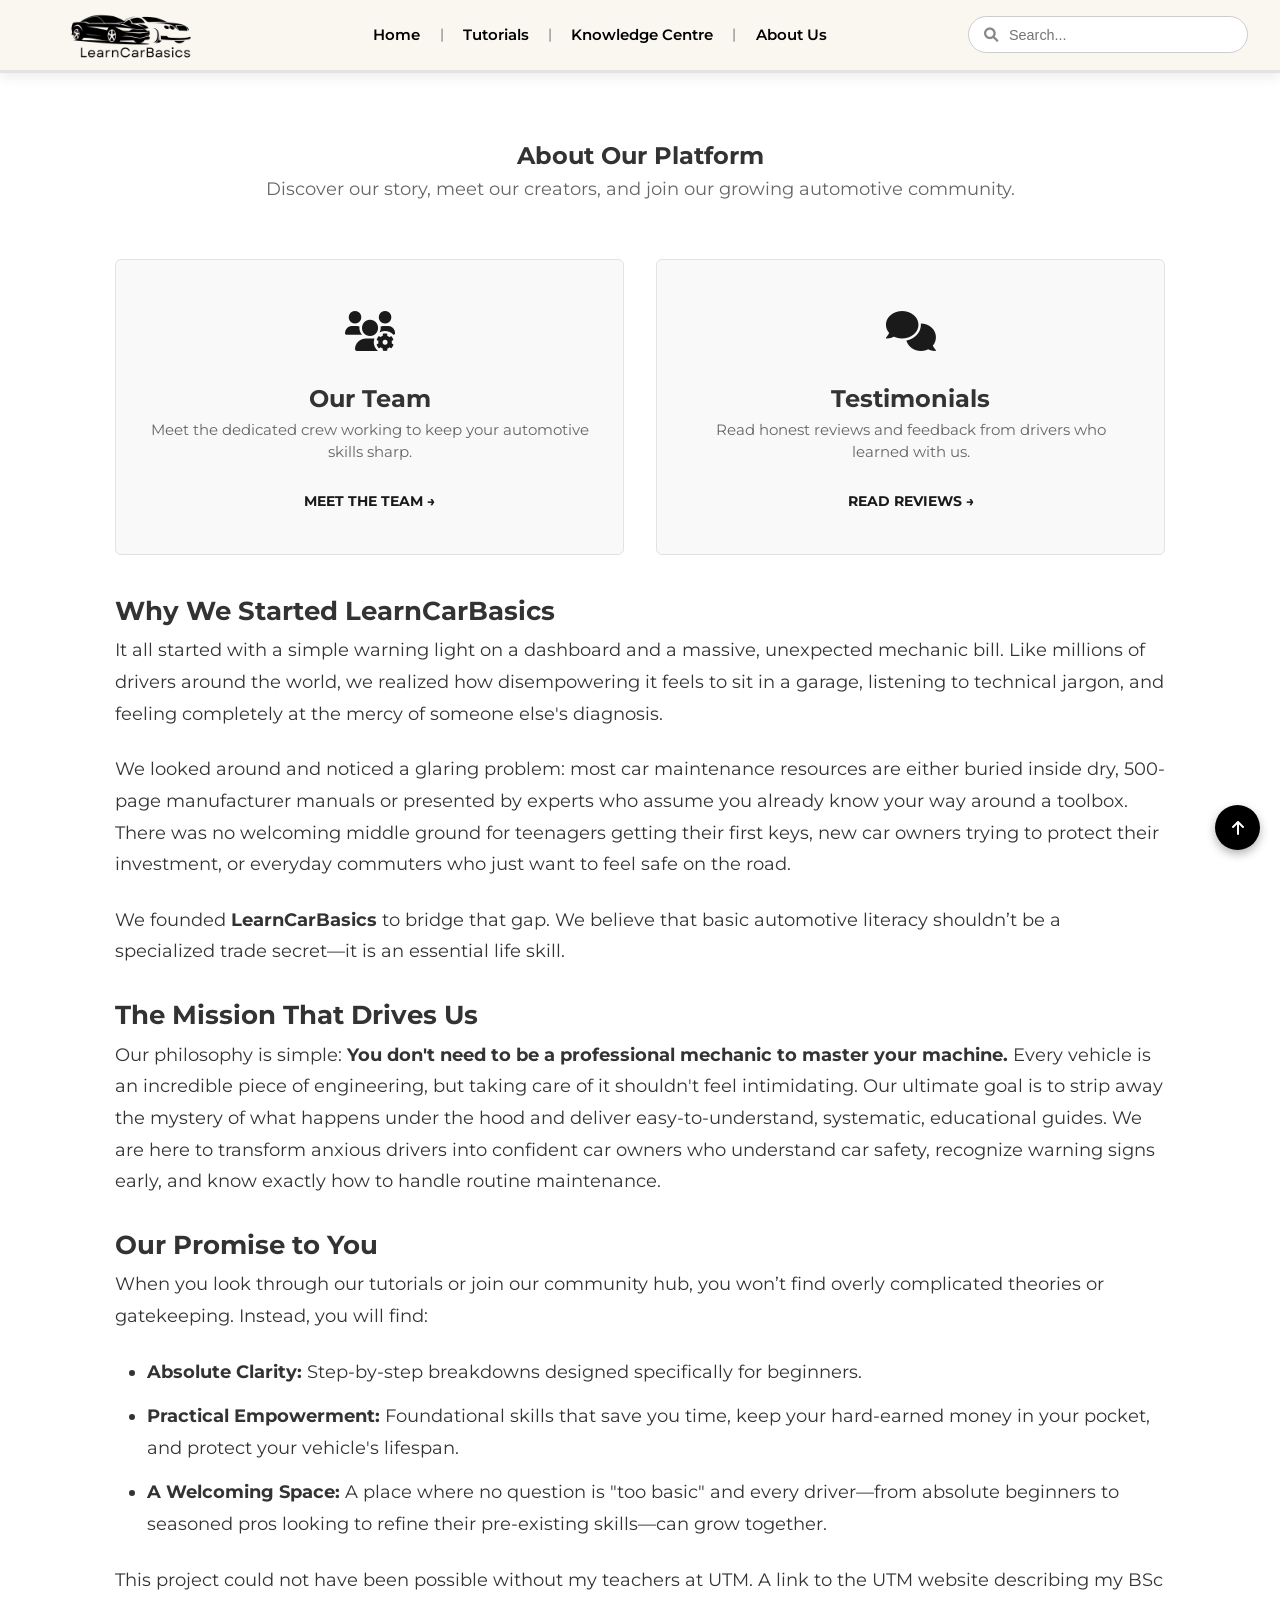
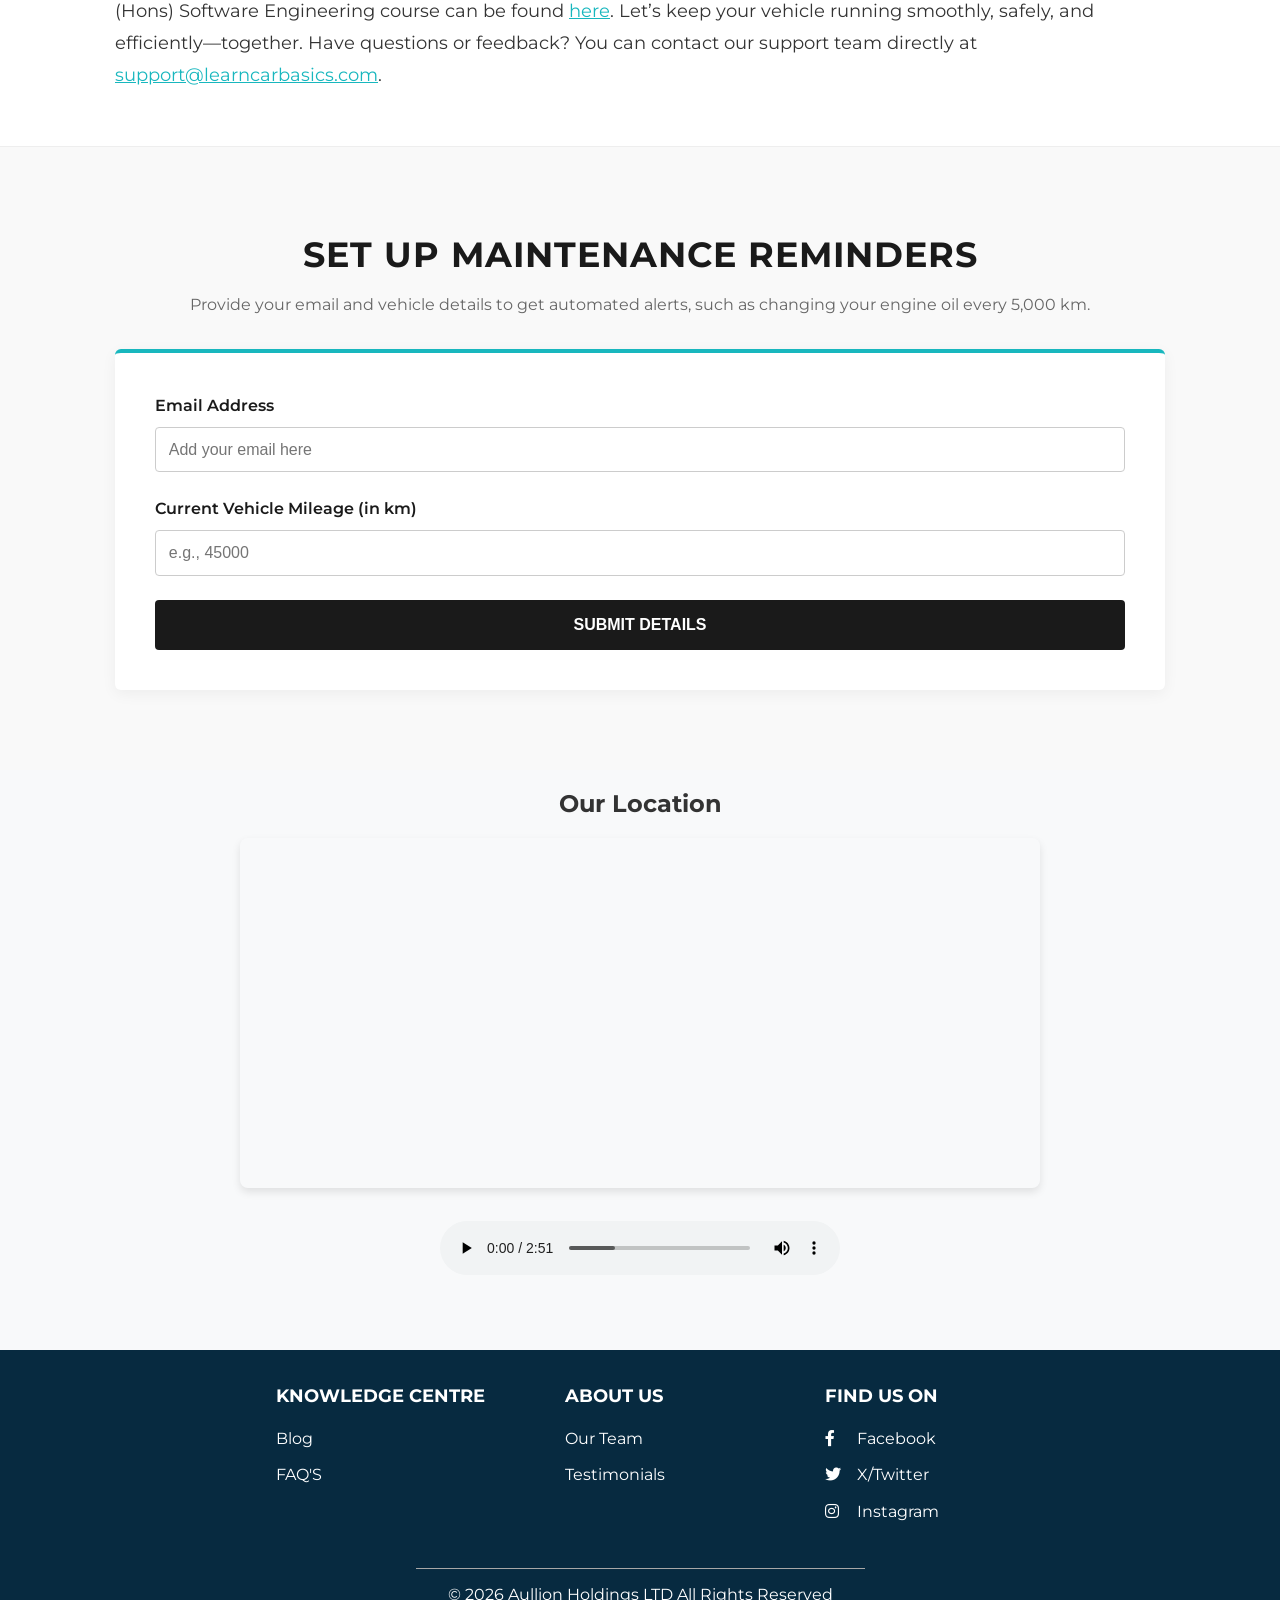
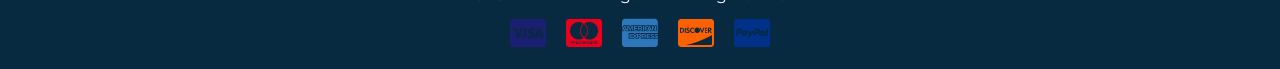
<file: pages/about.html>
<!DOCTYPE html>
<html lang="en">
<head>
    <meta charset="UTF-8">
    <meta name="viewport" content="width=device-width, initial-scale=1.0">
    <title>About Us </title>
    <link rel="stylesheet" href="https://cdnjs.cloudflare.com/ajax/libs/font-awesome/6.0.0/css/all.min.css">
    
    <link rel="preconnect" href="https://fonts.googleapis.com">
    <link rel="preconnect" href="https://fonts.gstatic.com" crossorigin>
    <link href="https://fonts.googleapis.com/css2?family=Montserrat:ital,wght@0,400;0,700;1,400&display=swap" rel="stylesheet">
    <link rel="icon" type="image/jpeg" href="../assets/images/faviwavi.png">

    <link rel="stylesheet" href="../style.css">
</head>
<body id="top">

    <header class="site-header-wireframe">
        <div class="container header-flex-wrapper">
            
            <a href="../index.html" class="wireframe-logo">
                <img src="../assets/images/LCBLOGO1.png" alt="LearnCarBasics Logo" class="nav-logo-img">
            </a>

            <nav class="wireframe-nav">
                <ul>
                    <li><a href="../index.html">Home</a></li>
                    <li class="nav-divider">|</li>
                    <li><a href="guides.html">Tutorials</a></li>
                    <li class="nav-divider">|</li>
                    <li><a href="centre.html">Knowledge Centre</a></li>
                    <li class="nav-divider">|</li>
                    <li><a href="about.html">About Us</a></li>
                </ul>
            </nav>

            <div class="search-box-container">
                <form action="/search" method="GET" class="search-form-wrapper">
                    <button type="submit" class="search-submit-icon">
                        <i class="fa-solid fa-magnifying-glass"></i>
                    </button>
                    <input type="text" name="q" placeholder="Search..." autocomplete="off" class="search-input-field">
                </form>
            </div>

        </div>
    </header>

    <main>
        <!-- FIX 1: Changed h2 to h1 to provide a primary heading for the document -->
        <section class="about-hero-title">
            <div class="container text-center-box">
                <div class="section-title">
                    <h1>About Our Platform</h1>
                    <p class="subtitle-text">Discover our story, meet our creators, and join our growing automotive community.</p>
                </div>
            </div>
        </section>

        <section class="about-subnav-section-top">
            <div class="container subnav-container">
                <div class="subnav-grid">
                    <!-- FIX 2: Changed h4 to h2 to prevent skipping heading levels -->
                    <a href="team.html" class="subnav-card">
                        <div class="subnav-icon"><i class="fa-solid fa-users-gear"></i></div>
                        <h2>Our Team</h2>
                        <p>Meet the dedicated crew working to keep your automotive skills sharp.</p>
                        <span class="subnav-link-text">Meet the Team &rarr;</span>
                    </a>

                    <!-- FIX 2: Changed h4 to h2 to prevent skipping heading levels -->
                    <a href="reviews.html" class="subnav-card">
                        <div class="subnav-icon"><i class="fa-solid fa-comments"></i></div>
                        <h2>Testimonials</h2>
                        <p>Read honest reviews and feedback from drivers who learned with us.</p>
                        <span class="subnav-link-text">Read Reviews &rarr;</span>
                    </a>
                </div>
            </div>
        </section>

        <section class="about-story-section">
            <div class="container about-story-container">
                
                <div class="story-content">
                    <!-- FIX 2: Main sections changed to h2 for sequential hierarchy -->
                    <h2>Why We Started LearnCarBasics</h2>
                    <p>
                        It all started with a simple warning light on a dashboard and a massive, unexpected mechanic bill. Like millions of drivers around the world, we realized how disempowering it feels to sit in a garage, listening to technical jargon, and feeling completely at the mercy of someone else's diagnosis.
                    </p>
                    <p>
                        We looked around and noticed a glaring problem: most car maintenance resources are either buried inside dry, 500-page manufacturer manuals or presented by experts who assume you already know your way around a toolbox. There was no welcoming middle ground for teenagers getting their first keys, new car owners trying to protect their investment, or everyday commuters who just want to feel safe on the road.
                    </p>
                    <p>
                        We founded <strong>LearnCarBasics</strong> to bridge that gap. We believe that basic automotive literacy shouldn’t be a specialized trade secret—it is an essential life skill.
                    </p>

                    <h2>The Mission That Drives Us</h2>
                    <p>
                        Our philosophy is simple: <strong>You don't need to be a professional mechanic to master your machine.</strong> Every vehicle is an incredible piece of engineering, but taking care of it shouldn't feel intimidating. Our ultimate goal is to strip away the mystery of what happens under the hood and deliver easy-to-understand, systematic, educational guides. We are here to transform anxious drivers into confident car owners who understand car safety, recognize warning signs early, and know exactly how to handle routine maintenance.
                    </p>

                    <h2>Our Promise to You</h2>
                    <p>
                        When you look through our tutorials or join our community hub, you won’t find overly complicated theories or gatekeeping. Instead, you will find:
                    </p>
                    <ul class="about-bullets">
                        <li><strong>Absolute Clarity:</strong> Step-by-step breakdowns designed specifically for beginners.</li>
                        <li><strong>Practical Empowerment:</strong> Foundational skills that save you time, keep your hard-earned money in your pocket, and protect your vehicle's lifespan.</li>
                        <li><strong>A Welcoming Space:</strong> A place where no question is "too basic" and every driver—from absolute beginners to seasoned pros looking to refine their pre-existing skills—can grow together.</li>
                    </ul>

                    <p>
                        This project could not have been possible without my teachers at UTM. A link to the UTM website describing my BSc (Hons) Software Engineering course can be found
                        <a href="https://www.utm.ac.mu/courses/bsc-hons-software-engineering-2/" target="_blank" class="utm-link">here</a>.
                
                    
                        Let’s keep your vehicle running smoothly, safely, and efficiently—together. Have questions or feedback? You can contact our support team directly at
                        <a href="mailto:support@learncarbasics.com" class="utm-link">support@learncarbasics.com</a>.
                    </p>
                </div>

            </div>
        </section>

        <section class="about-form-section">
            <div class="container form-container-box">
                
                <div class="section-title form-title-adjust">
                    <h2>Set Up Maintenance Reminders</h2>
                    <p>Provide your email and vehicle details to get automated alerts, such as changing your engine oil every 5,000 km.</p>
                </div>

               <form id="maintenanceForm" action="#" method="POST" onsubmit="return validateMileageForm(event)" class="advanced-form">
    <div class="form-group">
        <label for="form-email">Email Address</label>
        <input type="email" id="form-email" placeholder="Add your email here" required>
    </div>

    <div class="form-group">
        <label for="form-mileage">Current Vehicle Mileage (in km)</label>
        <input type="number" id="form-mileage" placeholder="e.g., 45000" required min="0">
        <small id="error-message" style="color: #ff0000; display: none; margin-top: 5px; font-weight: bold;">
            Please enter a valid, positive numeric value for mileage.
        </small>
    </div>

    <button type="submit" class="btn btn-submit-dark">Submit Details</button>
</form>

            </div>
        </section>

        <section class="map-wrapper">
            <div class="container">
                <h2 style="margin-bottom: 15px;">Our Location</h2>

                <!-- FIX 3: Removed width="100%" attribute and moved it to the style attribute -->
                <iframe src="https://www.google.com/maps/embed?pb=!1m18!1m12!1m3!1d223793.6269316878!2d30.892044819259137!3d-17.816241654804642!2m3!1f0!2f0!3f0!3m2!1i1024!2i768!4f13.1!3m3!1m2!1s0x1931a4ee1bdddb35%3A0xa5143b9be5134f2f!2sHarare%2C%20Zimbabwe!5e1!3m2!1sen!2smu!4v1782924409283!5m2!1sen!2smu" 
                    height="350" 
                    style="border:0; width: 100%;" 
                    allowfullscreen="" 
                    loading="lazy" 
                    referrerpolicy="strict-origin-when-cross-origin">
                </iframe>

                <div class="audio-container">
                    <audio controls>
                        <source src="../assets/audio/audusd.mp3" type="audio/mpeg">
                        Your browser does not support the audio element.
                    </audio>
                </div>
            </div>
        </section>
   
    </main>

    <footer class="site-footer">
        <div class="footer-container">
            <div class="footer-column">
                <h3><a href="centre.html">KNOWLEDGE CENTRE</a></h3>
                <ul>
                    <li><a href="blog.html">Blog</a></li>
                    <li><a href="faq.html">FAQ'S</a></li>
                </ul>
            </div>
            <div class="footer-column">
                <h3><a href="about.html" class="active">ABOUT US</a></h3>
                <ul>
                    <li><a href="team.html">Our Team</a></li>
                    <li><a href="reviews.html">Testimonials</a></li>
                </ul>
            </div>
            <div class="footer-column">
                <h3>FIND US ON</h3>
                <ul class="social-links">
                    <li><a href="#"><i class="fa-brands fa-facebook-f"></i> Facebook</a></li>
                    <li><a href="#"><i class="fa-brands fa-twitter"></i> X/Twitter</a></li>
                    <li><a href="#"><i class="fa-brands fa-instagram"></i> Instagram</a></li>
                </ul>
               
            </div>
        </div>
        <div class="footer-bottom">
            <p>&copy; 2026 Aullion Holdings LTD All Rights Reserved</p>
        </div>

         <div class="payment-icons">
    <i class="fa-brands fa-cc-visa"></i>
    <i class="fa-brands fa-cc-mastercard"></i>
    <i class="fa-brands fa-cc-amex"></i>
    <i class="fa-brands fa-cc-discover"></i>
    <i class="fa-brands fa-cc-paypal"></i>
    
  </div>

    </footer>

    <a href="#top" class="back-to-top" title="Back to Top">
        <i class="fa-solid fa-arrow-up"></i>
    </a>

    <script>
    function validateMileageForm(event) {
        var mileageInput = document.getElementById('form-mileage').value;
        var errorMsg = document.getElementById('error-message');
        var isNumeric = /^[0-9]+$/.test(mileageInput);

        if (!isNumeric || parseInt(mileageInput) < 0) {
            event.preventDefault(); 
            errorMsg.style.display = 'block'; 
            return false;
        }
        
        errorMsg.style.display = 'none'; 
        alert('Form submitted successfully! Your 5,000 km tracking cycle has started.');
        
        // Stops the form from reloading the page and triggering the map iframe error
        event.preventDefault(); 
        return true;
    }
    window.addEventListener('scroll', function() {
        var backToTopButton = document.querySelector('.back-to-top');
        
        // DOM Manipulation: If scrolled down more than 300px, add the 'show' class
        if (window.scrollY > 300) {
            backToTopButton.classList.add('show');
        } else {
            // Otherwise, remove it to hide the button
            backToTopButton.classList.remove('show');
        }
    });
</script>

</body>
</html>
</file>
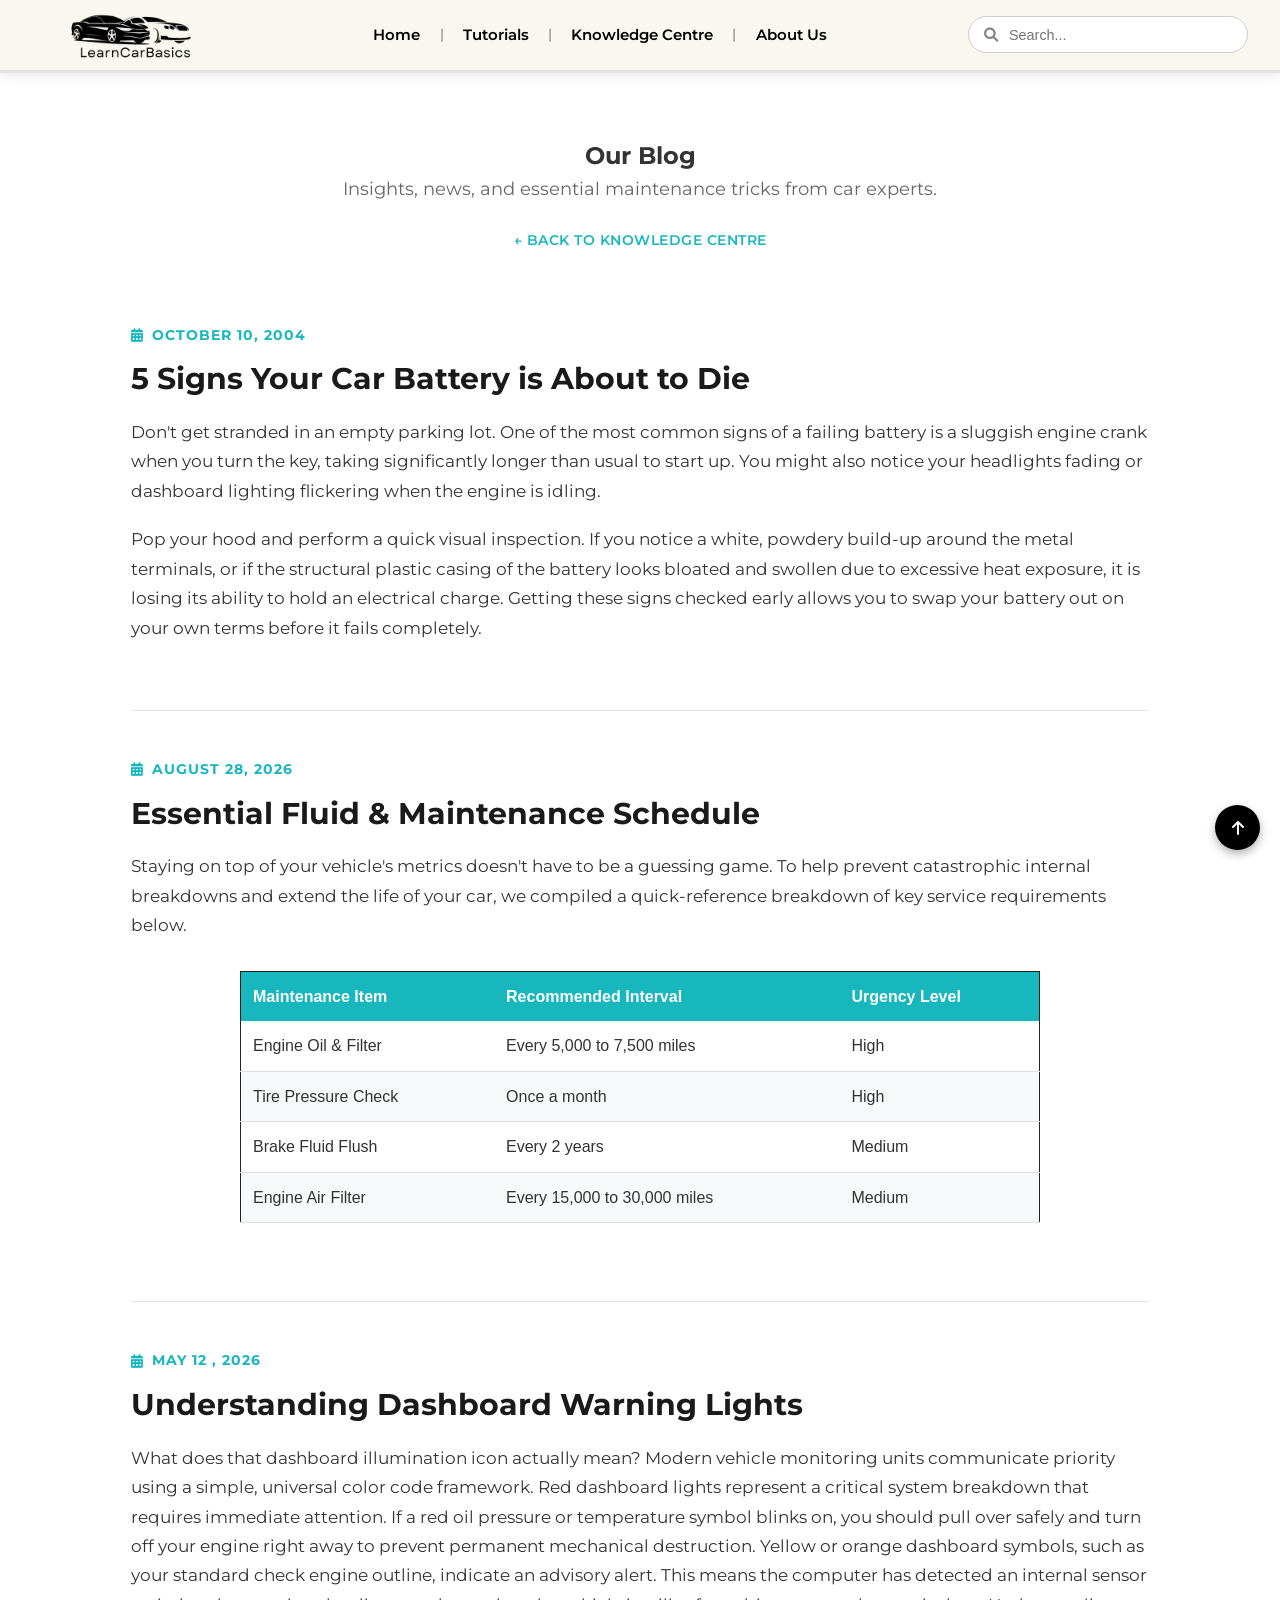
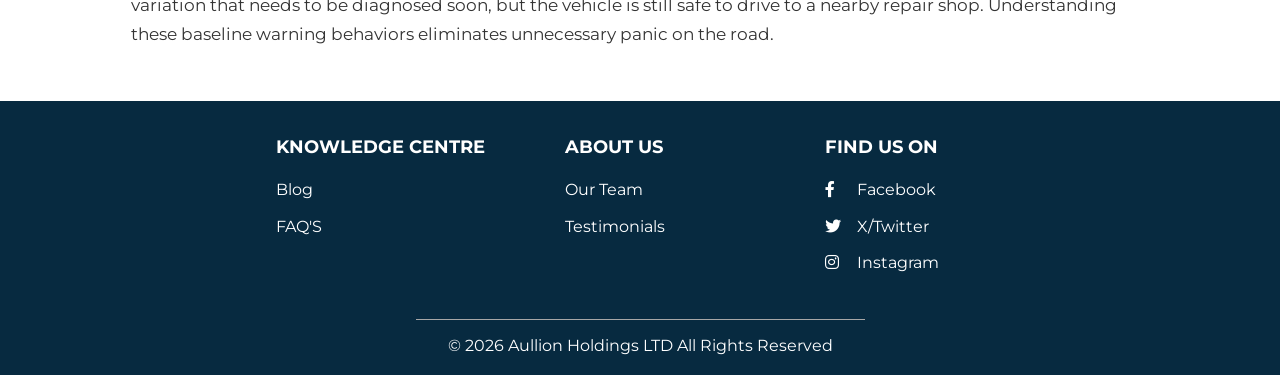
<file: pages/blog.html>
<!DOCTYPE html>
<html lang="en">
<head>
    <meta charset="UTF-8">
    <meta name="viewport" content="width=device-width, initial-scale=1.0">
    <title>Our Blog </title>
    <link rel="stylesheet" href="https://cdnjs.cloudflare.com/ajax/libs/font-awesome/6.0.0/css/all.min.css">
    
    <link rel="preconnect" href="https://fonts.googleapis.com">
    <link rel="preconnect" href="https://fonts.gstatic.com" crossorigin>
    <link href="https://fonts.googleapis.com/css2?family=Montserrat:ital,wght@0,400;0,700;1,400&display=swap" rel="stylesheet">
    <link rel="icon" type="image/jpeg" href="../assets/images/faviwavi.png">

    <link rel="stylesheet" href="../style.css">
</head>
<body id="top">

<header class="site-header-wireframe">
    <div class="container header-flex-wrapper">
        
        <a href="../index.html" class="wireframe-logo">
            <img src="../assets/images/LCBLOGO1.png" alt="LearnCarBasics Logo" class="nav-logo-img">
        </a>

        <nav class="wireframe-nav">
            <ul>
                <li><a href="../index.html">Home</a></li>
                <li class="nav-divider">|</li>
                <li><a href="guides.html">Tutorials</a></li>
                <li class="nav-divider">|</li>
                <li><a href="centre.html">Knowledge Centre</a></li>
                <li class="nav-divider">|</li>
                <li><a href="about.html">About Us</a></li>
            </ul>
        </nav>

        <div class="search-box-container">
            <form action="/search" method="GET" class="search-form-wrapper">
                <button type="submit" class="search-submit-icon">
                    <i class="fa-solid fa-magnifying-glass"></i>
                </button>
                <input type="text" name="q" placeholder="Search..." autocomplete="off" class="search-input-field">
            </form>
        </div>

    </div>
</header>

    <main>
        <section class="page-hub-header">
            <div class="container">
                <h1>Our Blog</h1>
                <p class="subtitle">Insights, news, and essential maintenance tricks from car experts.</p>
                <div class="breadcrumb-nav">
                    <a href="centre.html">&larr; Back to Knowledge Centre</a>
                </div>
            </div>
        </section>

        <div class="blog-stream-wrapper">
            
            <article class="blog-stream-item">
                <div class="blog-meta-date">
                    <i class="fa-solid fa-calendar-days"></i> October 10, 2004
                </div>
                <h2 class="blog-stream-title">5 Signs Your Car Battery is About to Die</h2>
                <p class="blog-stream-text">
                    Don't get stranded in an empty parking lot. One of the most common signs of a failing battery is a sluggish engine crank when you turn the key, taking significantly longer than usual to start up. You might also notice your headlights fading or dashboard lighting flickering when the engine is idling. 
                </p>
                <p class="blog-stream-text">
                    Pop your hood and perform a quick visual inspection. If you notice a white, powdery build-up around the metal terminals, or if the structural plastic casing of the battery looks bloated and swollen due to excessive heat exposure, it is losing its ability to hold an electrical charge. Getting these signs checked early allows you to swap your battery out on your own terms before it fails completely.
                </p>
            </article>

            <article class="blog-stream-item">
                <div class="blog-meta-date">
                    <i class="fa-solid fa-calendar-days"></i> August 28, 2026
                </div>
                <h2 class="blog-stream-title">Essential Fluid & Maintenance Schedule</h2>
                <p class="blog-stream-text">
                    Staying on top of your vehicle's metrics doesn't have to be a guessing game. To help prevent catastrophic internal breakdowns and extend the life of your car, we compiled a quick-reference breakdown of key service requirements below.
                </p>
                
                <div class="table-container">
                    <table class="maintenance-table">
                        <thead>
                            <tr>
                                <th>Maintenance Item</th>
                                <th>Recommended Interval</th>
                                <th>Urgency Level</th>
                            </tr>
                        </thead>
                        <tbody>
                            <tr>
                                <td>Engine Oil & Filter</td>
                                <td>Every 5,000 to 7,500 miles</td>
                                <td>High</td>
                            </tr>
                            <tr>
                                <td>Tire Pressure Check</td>
                                <td>Once a month</td>
                                <td>High</td>
                            </tr>
                            <tr>
                                <td>Brake Fluid Flush</td>
                                <td>Every 2 years</td>
                                <td>Medium</td>
                            </tr>
                            <tr>
                                <td>Engine Air Filter</td>
                                <td>Every 15,000 to 30,000 miles</td>
                                <td>Medium</td>
                            </tr>
                        </tbody>
                    </table>
                </div>
            </article>

            <article class="blog-stream-item">
                <div class="blog-meta-date">
                    <i class="fa-solid fa-calendar-days"></i> May 12 , 2026
                </div>
                <h2 class="blog-stream-title">Understanding Dashboard Warning Lights</h2>
                <p class="blog-stream-text">
                    What does that dashboard illumination icon actually mean? Modern vehicle monitoring units communicate priority using a simple, universal color code framework. Red dashboard lights represent a critical system breakdown that requires immediate attention. If a red oil pressure or temperature symbol blinks on, you should pull over safely and turn off your engine right away to prevent permanent mechanical destruction.
                    Yellow or orange dashboard symbols, such as your standard check engine outline, indicate an advisory alert. This means the computer has detected an internal sensor variation that needs to be diagnosed soon, but the vehicle is still safe to drive to a nearby repair shop. Understanding these baseline warning behaviors eliminates unnecessary panic on the road.
                </p>
            </article>

        </div>
    </main>

    <footer class="site-footer">
        <div class="footer-container">
            <div class="footer-column">
                <h3><a href="centre.html" class="active">KNOWLEDGE CENTRE</a></h3>
                <ul>
                    <li><a href="blog.html" class="active">Blog</a></li>
                    <li><a href="faq.html">FAQ'S</a></li>
                </ul>
            </div>
            <div class="footer-column">
                <h3><a href="about.html">ABOUT US</a></h3>
                <ul>
                    <li><a href="team.html">Our Team</a></li>
                    <li><a href="reviews.html">Testimonials</a></li>
                </ul>
            </div>
            <div class="footer-column">
                <h3>FIND US ON</h3>
                <ul class="social-links">
                    <li><a href="#"><i class="fa-brands fa-facebook-f"></i> Facebook</a></li>
                   <li><a href="#"><i class="fa-brands fa-twitter"></i> X/Twitter</a></li>
                    <li><a href="#"><i class="fa-brands fa-instagram"></i> Instagram</a></li>
                </ul>
              
            </div>
        </div>
        <div class="footer-bottom">
            <p>&copy; 2026 Aullion Holdings LTD All Rights Reserved</p>
        </div>
    </footer>

    <a href="#top" class="back-to-top" title="Back to Top">
        <i class="fa-solid fa-arrow-up"></i>
    </a>

</body>
</html>
</file>
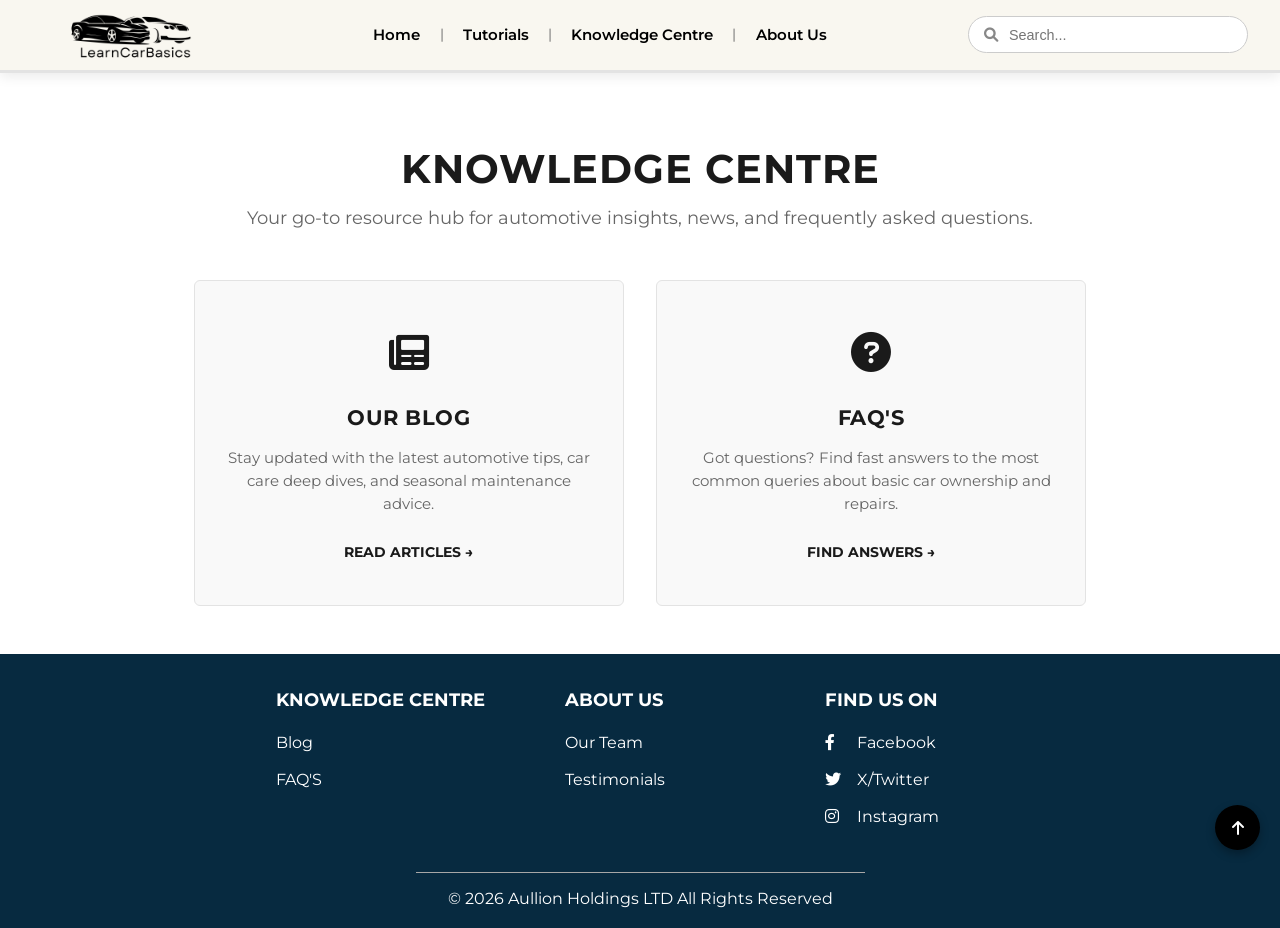
<file: pages/centre.html>
<!DOCTYPE html>
<html lang="en">
<head>
    <meta charset="UTF-8">
    <meta name="viewport" content="width=device-width, initial-scale=1.0">
    <title>Knowledge Centre </title>
    <link rel="stylesheet" href="https://cdnjs.cloudflare.com/ajax/libs/font-awesome/6.0.0/css/all.min.css">
    
    <link rel="preconnect" href="https://fonts.googleapis.com">
    <link rel="preconnect" href="https://fonts.gstatic.com" crossorigin>
    <link href="https://fonts.googleapis.com/css2?family=Montserrat:ital,wght@0,400;0,700;1,400&display=swap" rel="stylesheet">
    <link rel="icon" type="image/jpeg" href="../assets/images/faviwavi.png">
    <link rel="stylesheet" href="../style.css">
</head>
<body>

   <header class="site-header-wireframe">
    <div class="container header-flex-wrapper">
        
        <a href="../index.html" class="wireframe-logo">
            <img src="../assets/images/LCBLOGO1.png" alt="LearnCarBasics Logo" class="nav-logo-img">
        </a>

        <nav class="wireframe-nav">
            <ul>
                <li><a href="../index.html">Home</a></li>
                <li class="nav-divider">|</li>
                <li><a href="guides.html">Tutorials</a></li>
                <li class="nav-divider">|</li>
                <li><a href="centre.html">Knowledge Centre</a></li>
                <li class="nav-divider">|</li>
                <li><a href="about.html">About Us</a></li>
            </ul>
        </nav>

        <div class="search-box-container">
            <form action="/search" method="GET" class="search-form-wrapper">
                <button type="submit" class="search-submit-icon">
                    <i class="fa-solid fa-magnifying-glass"></i>
                </button>
                <input type="text" name="q" placeholder="Search..." autocomplete="off" class="search-input-field">
            </form>
        </div>

    </div>
</header>
    <main>
<section class="knowledge-hero-title">
    <div class="container text-center-box">
        
        <h2>Knowledge Centre</h2>
        <p class="subtitle-text">
            Your go-to resource hub for automotive insights, news, and frequently asked questions.
        </p>

        <div class="subnav-container">
                    <div class="subnav-grid">
                        
                        <a href="blog.html" class="subnav-card">
                            <div class="subnav-icon"><i class="fa-solid fa-newspaper"></i></div>
                            <h4>Our Blog</h4>
                            <p>Stay updated with the latest automotive tips, car care deep dives, and seasonal maintenance advice.</p>
                            <span class="subnav-link-text">Read Articles &rarr;</span>
                        </a>

                        <a href="faq.html" class="subnav-card">
                            <div class="subnav-icon"><i class="fa-solid fa-circle-question"></i></div>
                            <h4>FAQ'S</h4>
                            <p>Got questions? Find fast answers to the most common queries about basic car ownership and repairs.</p>
                            <span class="subnav-link-text">Find Answers &rarr;</span>
                        </a>

                    </div>
                </div>

            </div>
        </section>
    </main>

    <footer class="site-footer">
        <div class="footer-container">
            <div class="footer-column">
                <h3><a href="centre.html" class="active">KNOWLEDGE CENTRE</a></h3>
                <ul>
                    <li><a href="blog.html">Blog</a></li>
                    <li><a href="faq.html">FAQ'S</a></li>
                </ul>
            </div>
            <div class="footer-column">
                <h3><a href="about.html">ABOUT US</a></h3>
                <ul>
                    <li><a href="team.html">Our Team</a></li>
                    <li><a href="reviews.html">Testimonials</a></li>
                </ul>
            </div>
            <div class="footer-column">
                <h3>FIND US ON</h3>
                <ul class="social-links">
    <li><a href="#"><i class="fa-brands fa-facebook-f"></i> Facebook</a></li>
   <li><a href="#"><i class="fa-brands fa-twitter"></i> X/Twitter</a></li>
    <li><a href="#"><i class="fa-brands fa-instagram"></i> Instagram</a></li>
</ul>
               
            </div>
        </div>
        <div class="footer-bottom">
            <p>&copy; 2026 Aullion Holdings LTD All Rights Reserved</p>
        </div>
    </footer>

        <a href="#top" class="back-to-top" title="Back to Top">
        <i class="fa-solid fa-arrow-up"></i>
    </a>

</body>
</html>
</file>
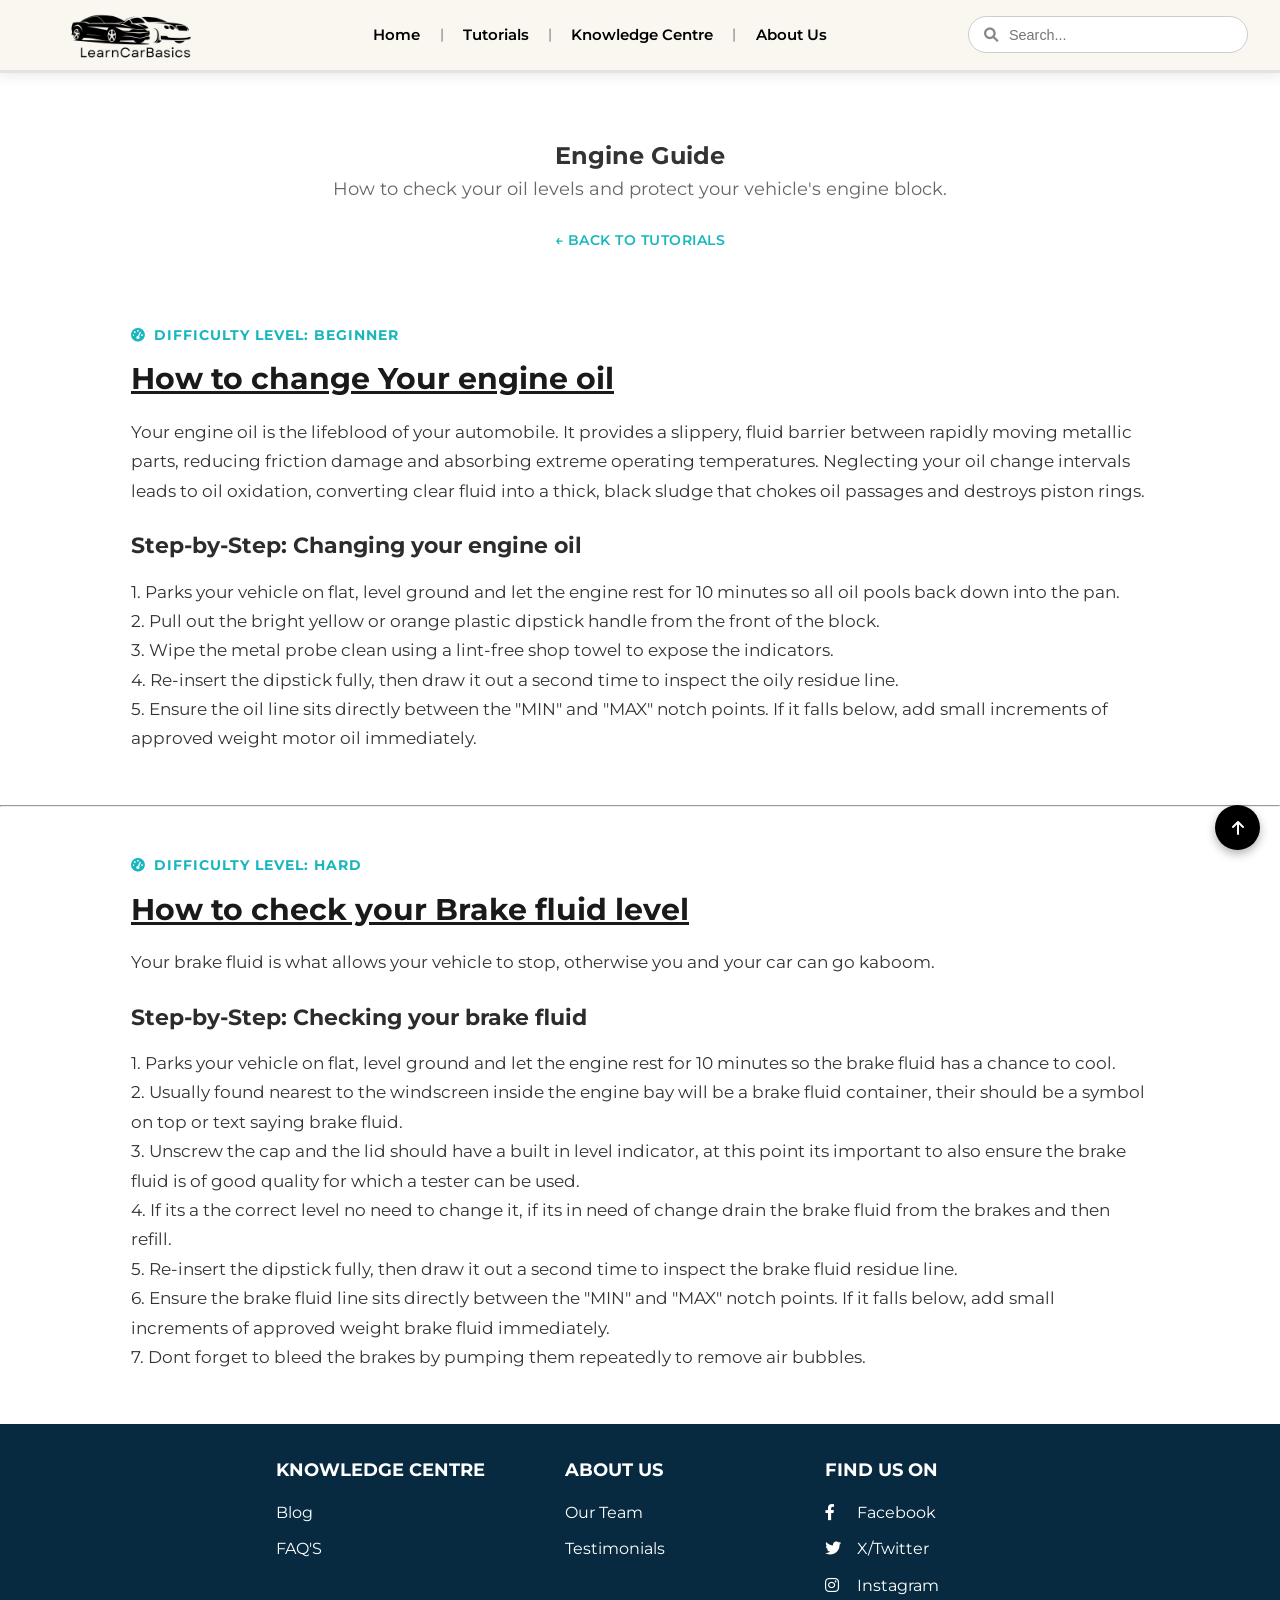
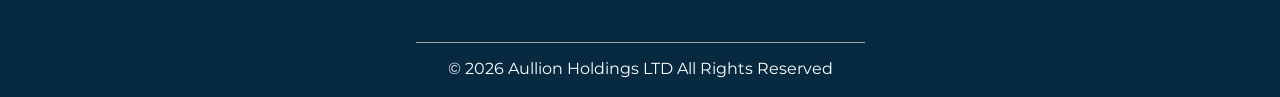
<file: pages/engine.html>
<!DOCTYPE html>
<html lang="en">
<head>
    <meta charset="UTF-8">
    <meta name="viewport" content="width=device-width, initial-scale=1.0">
    <title>Engine Guide</title>

    <link rel="stylesheet" href="https://cdnjs.cloudflare.com/ajax/libs/font-awesome/6.0.0/css/all.min.css">

    <link rel="preconnect" href="https://fonts.googleapis.com">
    <link rel="preconnect" href="https://fonts.gstatic.com" crossorigin>
    <link href="https://fonts.googleapis.com/css2?family=Montserrat:ital,wght@0,400;0,700;1,400&display=swap" rel="stylesheet">

    <link rel="icon" type="image/jpeg" href="../assets/images/faviwavi.png">
    <link rel="stylesheet" href="../style.css">
</head>

<body id="top">

<header class="site-header-wireframe">
    <div class="container header-flex-wrapper">
        <a href="../index.html" class="wireframe-logo">
            <img src="../assets/images/LCBLOGO1.png" alt="LearnCarBasics Logo" class="nav-logo-img">
        </a>

        <nav class="wireframe-nav">
            <ul>
                <li><a href="../index.html">Home</a></li>
                <li class="nav-divider">|</li>
                <li><a href="guides.html">Tutorials</a></li>
                <li class="nav-divider">|</li>
                <li><a href="centre.html">Knowledge Centre</a></li>
                <li class="nav-divider">|</li>
                <li><a href="about.html">About Us</a></li>
            </ul>
        </nav>

        <div class="search-box-container">
            <form action="/search" method="GET" class="search-form-wrapper">
                <button type="submit" class="search-submit-icon">
                    <i class="fa-solid fa-magnifying-glass"></i>
                </button>
                <input type="text" name="q" placeholder="Search..." autocomplete="off" class="search-input-field">
            </form>
        </div>
    </div>
</header>

<main>

    <section class="page-hub-header">
        <div class="container">
            <h1>Engine Guide</h1>
            <p class="subtitle">
                How to check your oil levels and protect your vehicle's engine block.
            </p>

            <div class="breadcrumb-nav">
                <a href="guides.html">&larr; Back to Tutorials</a>
            </div>
        </div>
    </section>

    <div class="blog-stream-wrapper">
        <article class="blog-stream-item">

            <div class="blog-meta-date">
                <i class="fa-solid fa-gauge-high"></i>
                Difficulty Level: Beginner
            </div>

            <h2 class="blog-stream-title">
                <u>How to change Your engine oil</u>
            </h2>

            <p class="blog-stream-text">
                Your engine oil is the lifeblood of your automobile. It provides a slippery,
                fluid barrier between rapidly moving metallic parts, reducing friction damage
                and absorbing extreme operating temperatures. Neglecting your oil change
                intervals leads to oil oxidation, converting clear fluid into a thick, black
                sludge that chokes oil passages and destroys piston rings.
            </p>

            <h3 class="blog-stream-subtitle">
                Step-by-Step: Changing your engine oil
            </h3>

            <p class="blog-stream-text">
                1. Parks your vehicle on flat, level ground and let the engine rest for 10 minutes so all oil pools back down into the pan.<br>
                2. Pull out the bright yellow or orange plastic dipstick handle from the front of the block.<br>
                3. Wipe the metal probe clean using a lint-free shop towel to expose the indicators.<br>
                4. Re-insert the dipstick fully, then draw it out a second time to inspect the oily residue line.<br>
                5. Ensure the oil line sits directly between the "MIN" and "MAX" notch points. If it falls below, add small increments of approved weight motor oil immediately.
            </p>

        </article>
    </div>

    <hr>

    <div class="blog-stream-wrapper">
        <article class="blog-stream-item">

            <div class="blog-meta-date">
                <i class="fa-solid fa-gauge-high"></i>
                Difficulty Level: Hard
            </div>

            <h2 class="blog-stream-title">
                <u>How to check your Brake fluid level</u>
            </h2>

            <p class="blog-stream-text">
                Your brake fluid is what allows your vehicle to stop, otherwise you and your car can go kaboom.
            </p>

            <h3 class="blog-stream-subtitle">
                Step-by-Step: Checking your brake fluid
            </h3>

            <p class="blog-stream-text">
                1. Parks your vehicle on flat, level ground and let the engine rest for 10 minutes so the brake fluid has a chance to cool.<br>
                2. Usually found nearest to the windscreen inside the engine bay will be a brake fluid container, their should be a symbol on top or text saying brake fluid.<br>
                3. Unscrew the cap and the lid should have a built in level indicator, at this point its important to also ensure the brake fluid is of good quality for which a tester can be used.<br>
                4. If its a the correct level no need to change it, if its in need of change drain the brake fluid from the brakes and then refill.<br>
                5. Re-insert the dipstick fully, then draw it out a second time to inspect the brake fluid residue line.<br>
                6. Ensure the brake fluid line sits directly between the "MIN" and "MAX" notch points. If it falls below, add small increments of approved weight brake fluid immediately.<br>
                7. Dont forget to bleed the brakes by pumping them repeatedly to remove air bubbles.
            </p>

        </article>
    </div>

</main>

<footer class="site-footer">

    <div class="footer-container">

        <div class="footer-column">
            <h3><a href="centre.html">KNOWLEDGE CENTRE</a></h3>
            <ul>
                <li><a href="blog.html">Blog</a></li>
                <li><a href="faq.html">FAQ'S</a></li>
            </ul>
        </div>

        <div class="footer-column">
            <h3><a href="about.html">ABOUT US</a></h3>
            <ul>
                <li><a href="team.html">Our Team</a></li>
                <li><a href="reviews.html">Testimonials</a></li>
            </ul>
        </div>

        <div class="footer-column">
            <h3>FIND US ON</h3>
            <ul class="social-links">
                <li><a href="#"><i class="fa-brands fa-facebook-f"></i> Facebook</a></li>
                <li><a href="#"><i class="fa-brands fa-twitter"></i> X/Twitter</a></li>
                <li><a href="#"><i class="fa-brands fa-instagram"></i> Instagram</a></li>
            </ul>
        </div>

    </div>

    <div class="footer-bottom">
        <p>&copy; 2026 Aullion Holdings LTD All Rights Reserved</p>
    </div>

</footer>

<a href="#top" class="back-to-top" title="Back to Top">
    <i class="fa-solid fa-arrow-up"></i>
</a>

</body>
</html>
</file>
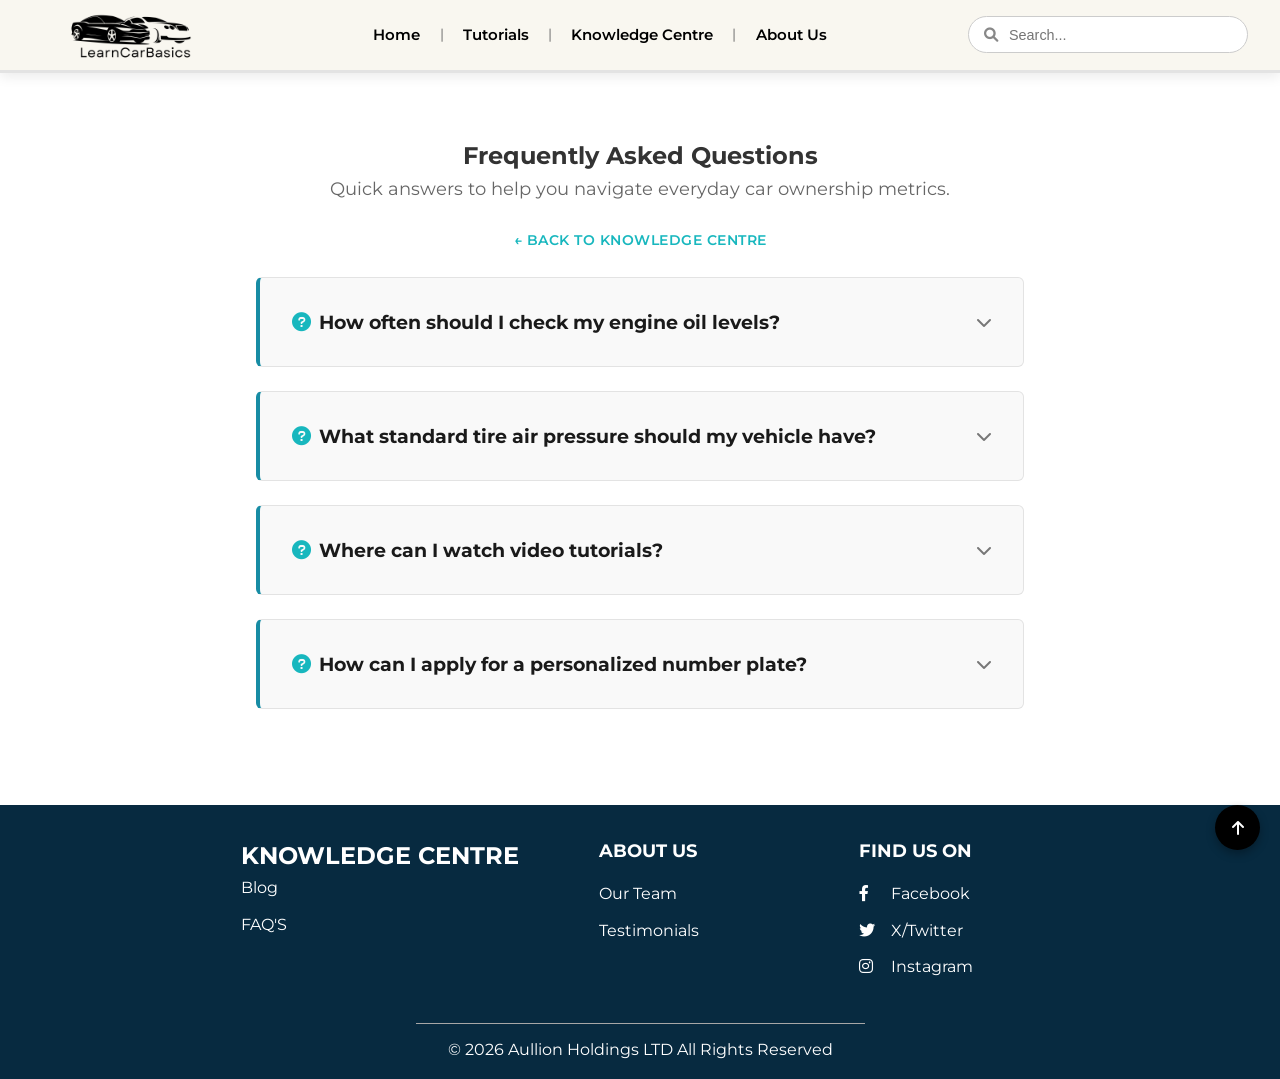
<file: pages/faq.html>
<!DOCTYPE html>
<html lang="en">
<head>
    <meta charset="UTF-8">
    <meta name="viewport" content="width=device-width, initial-scale=1.0">
    <title>FAQ's</title>

    <link rel="stylesheet" href="https://cdnjs.cloudflare.com/ajax/libs/font-awesome/6.0.0/css/all.min.css">

    <link rel="preconnect" href="https://fonts.googleapis.com">
    <link rel="preconnect" href="https://fonts.gstatic.com" crossorigin>
    <link href="https://fonts.googleapis.com/css2?family=Montserrat:ital,wght@0,400;0,700;1,400&display=swap" rel="stylesheet">

    <link rel="stylesheet" href="../style.css">
    <link rel="icon" type="image/jpeg" href="../assets/images/faviwavi.png">
</head>

<body id="top">

<header class="site-header-wireframe">
    <div class="container header-flex-wrapper">

        <a href="../index.html" class="wireframe-logo">
            <img src="../assets/images/LCBLOGO1.png" alt="LearnCarBasics Logo" class="nav-logo-img">
        </a>

        <nav class="wireframe-nav">
            <ul>
                <li><a href="../index.html">Home</a></li>
                <li class="nav-divider">|</li>
                <li><a href="guides.html">Tutorials</a></li>
                <li class="nav-divider">|</li>
                <li><a href="centre.html">Knowledge Centre</a></li>
                <li class="nav-divider">|</li>
                <li><a href="about.html">About Us</a></li>
            </ul>
        </nav>

        <div class="search-box-container">
            <form action="/search" method="GET" class="search-form-wrapper">
                <button type="submit" class="search-submit-icon">
                    <i class="fa-solid fa-magnifying-glass"></i>
                </button>
                <input type="text" name="q" placeholder="Search..." autocomplete="off" class="search-input-field">
            </form>
        </div>

    </div>
</header>


<main>

<section class="page-hub-header">
    <div class="container">

        <h1>Frequently Asked Questions</h1>

        <p class="subtitle">
            Quick answers to help you navigate everyday car ownership metrics.
        </p>

        <div class="breadcrumb-nav">
            <a href="centre.html">&larr; Back to Knowledge Centre</a>
        </div>

    </div>
</section>


<section class="faq-list-wrapper">


    <!-- Item 1 -->
    <div class="faq-item-block">

        <button class="faq-accordion-toggle">

            <span class="faq-question-title">
                <i class="fa-solid fa-circle-question"></i>
                How often should I check my engine oil levels?
            </span>

            <i class="fa-solid fa-chevron-down faq-chevron"></i>

        </button>


        <div class="faq-accordion-content">

            <p class="faq-answer-text">
                We highly recommend pulling out your dipstick to verify fluid stability at least
                <strong>once a month</strong>, or before launching into any long-distance highway
                road trip. This helps you spot silent oil leaks early before internal engine damage
                can manifest.
            </p>

        </div>

    </div>



    <!-- Item 2 -->
    <div class="faq-item-block">

        <button class="faq-accordion-toggle">

            <span class="faq-question-title">
                <i class="fa-solid fa-circle-question"></i>
                What standard tire air pressure should my vehicle have?
            </span>

            <i class="fa-solid fa-chevron-down faq-chevron"></i>

        </button>


        <div class="faq-accordion-content">

            <p class="faq-answer-text">
                For most standard passenger cars, the ideal tire metric floats cleanly between
                <strong>32 to 35 PSI</strong>. Never judge based on the maximum threshold stamped
                onto the tire walls; instead, locate your specific manufacturer label sticker inside
                the driver-side door jamb.
            </p>

        </div>

    </div>




    <!-- Item 3 -->
    <div class="faq-item-block">

        <button class="faq-accordion-toggle">

            <span class="faq-question-title">
                <i class="fa-solid fa-circle-question"></i>
                Where can I watch video tutorials?
            </span>

            <i class="fa-solid fa-chevron-down faq-chevron"></i>

        </button>


        <div class="faq-accordion-content">

            <p class="faq-answer-text">
                For step-by-step visual demonstrations on everyday car maintenance and repairs,
                we highly recommend checking out ChrisFix's YouTube channel
                <a href="https://www.youtube.com/@chrisfix" target="_blank" class="utm-link">
                    here
                </a>.
            </p>

        </div>

    </div>




    <!-- Item 4 -->
    <div class="faq-item-block">

        <button class="faq-accordion-toggle">

            <span class="faq-question-title">
                <i class="fa-solid fa-circle-question"></i>
                How can I apply for a personalized number plate?
            </span>

            <i class="fa-solid fa-chevron-down faq-chevron"></i>

        </button>


        <div class="faq-accordion-content">

            <p class="faq-answer-text">
                To customize your vehicle's license plate, you must submit an application form
                to the National Transport Authority (NTA) along with the designated processing fee.
                Once your requested letter and number combination is approved, you will receive
                an official authorization certificate to print your new plates. Please don't add
                slurs or forbidden words to your number plates.
            </p>

        </div>

    </div>


</section>

</main>



<footer class="site-footer">

<div class="footer-container">

    <div class="footer-column">

        <h2>
            <a href="centre.html" class="active">
                KNOWLEDGE CENTRE
            </a>
        </h2>

        <ul>
            <li><a href="blog.html">Blog</a></li>
            <li><a href="faq.html" class="active">FAQ'S</a></li>
        </ul>

    </div>



    <div class="footer-column">

        <h3>
            <a href="about.html">
                ABOUT US
            </a>
        </h3>

        <ul>
            <li><a href="team.html">Our Team</a></li>
            <li><a href="reviews.html">Testimonials</a></li>
        </ul>

    </div>



    <div class="footer-column">

        <h3>FIND US ON</h3>

        <ul class="social-links">

            <li>
                <a href="#">
                    <i class="fa-brands fa-facebook-f"></i>
                    Facebook
                </a>
            </li>

            <li>
                <a href="#">
                    <i class="fa-brands fa-twitter"></i>
                    X/Twitter
                </a>
            </li>

            <li>
                <a href="#">
                    <i class="fa-brands fa-instagram"></i>
                    Instagram
                </a>
            </li>

        </ul>

    </div>


</div>


<div class="footer-bottom">

    <p>
        &copy; 2026 Aullion Holdings LTD All Rights Reserved
    </p>

</div>


</footer>



<a href="#top" class="back-to-top" title="Back to Top">
    <i class="fa-solid fa-arrow-up"></i>
</a>



<script>

document.querySelectorAll('.faq-accordion-toggle').forEach(toggle => {

    toggle.addEventListener('click', () => {

        const content = toggle.nextElementSibling;
        const chevron = toggle.querySelector('.fa-chevron-down');


        if (content.style.maxHeight && content.style.maxHeight !== '0px') {

            content.style.maxHeight = '0px';
            chevron.style.transform = 'rotate(0deg)';

        } else {


            document.querySelectorAll('.faq-accordion-content')
            .forEach(c => c.style.maxHeight = '0px');


            document.querySelectorAll('.fa-chevron-down')
            .forEach(i => i.style.transform = 'rotate(0deg)');



            content.style.maxHeight = content.scrollHeight + "px";
            chevron.style.transform = 'rotate(180deg)';

        }

    });

});

</script>


</body>
</html>
</file>
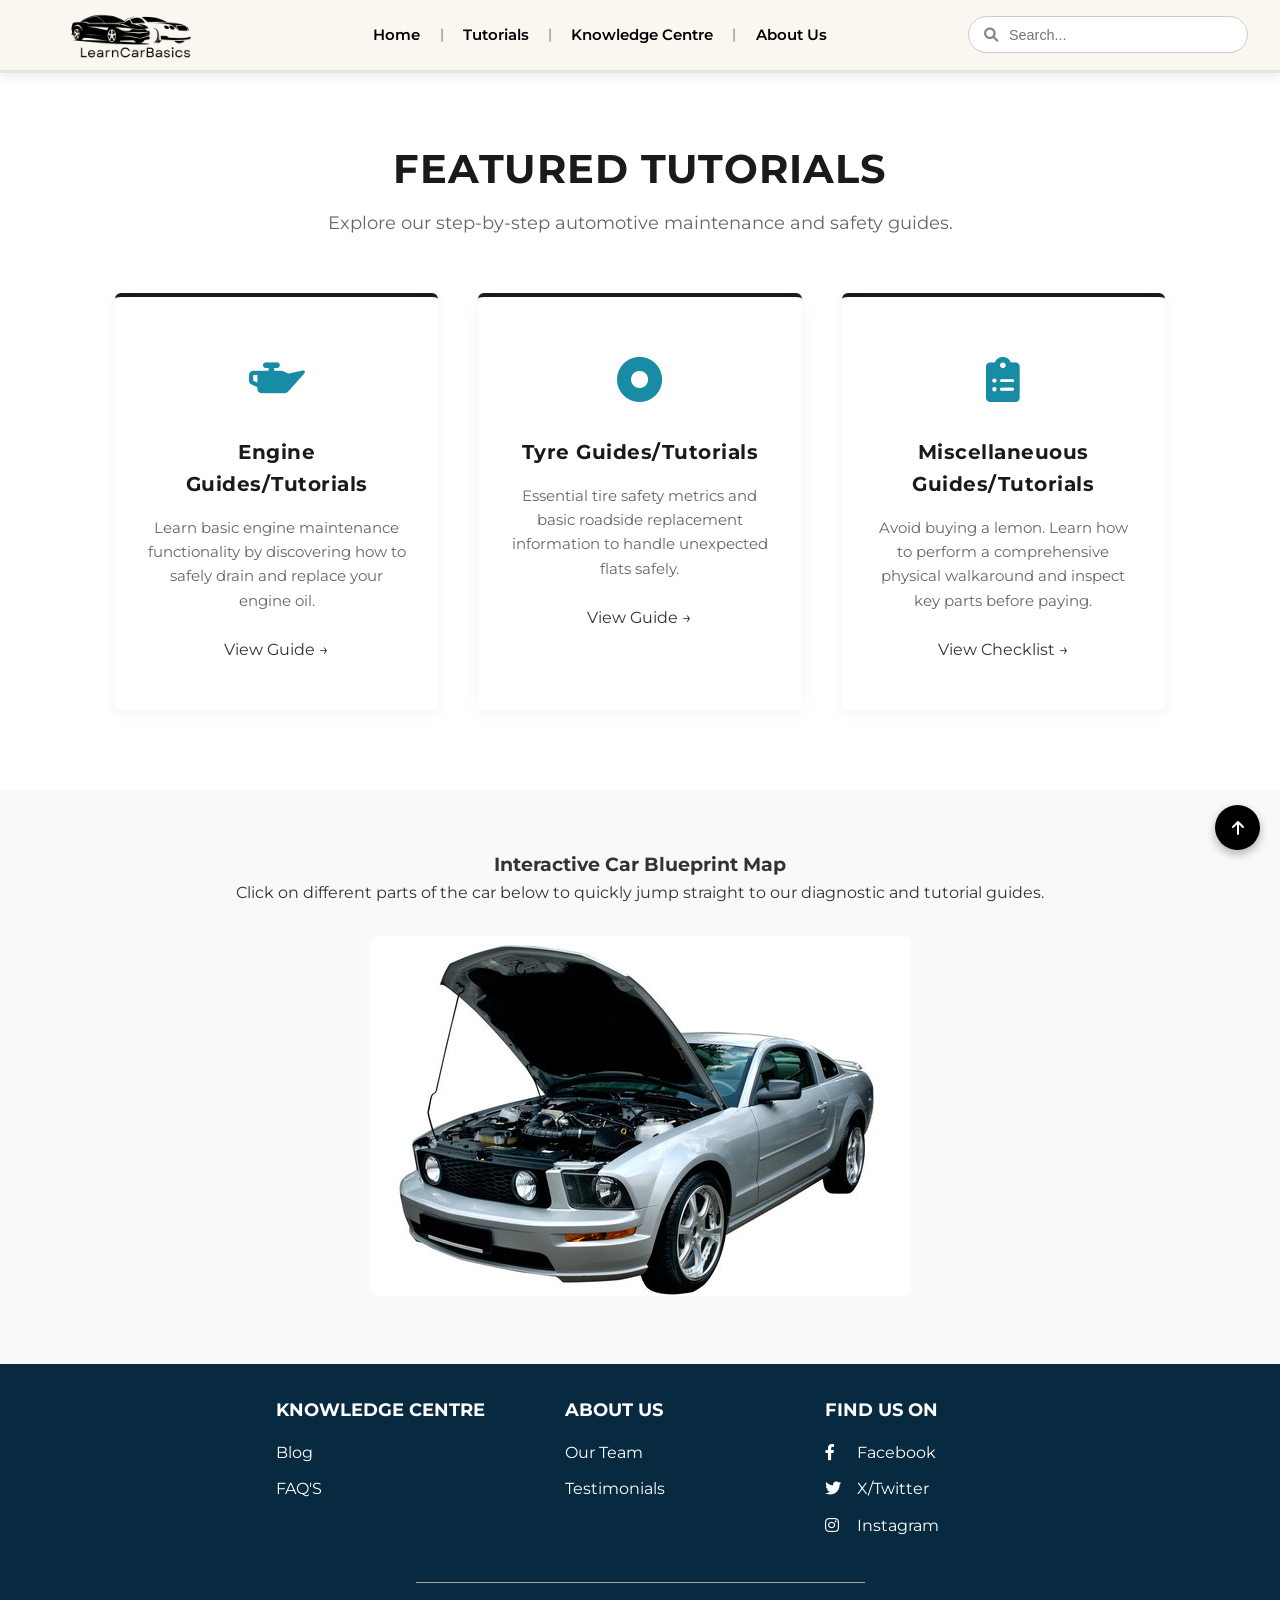
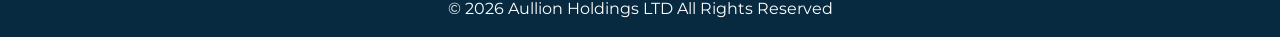
<file: pages/guides.html>
<!DOCTYPE html>
<html lang="en">
<head>
    <meta charset="UTF-8">
    <meta name="viewport" content="width=device-width, initial-scale=1.0">
    <title>Tutorials </title>
    
    <link rel="preconnect" href="https://fonts.googleapis.com">
    <link rel="preconnect" href="https://fonts.gstatic.com" crossorigin>
    <link href="https://fonts.googleapis.com/css2?family=Montserrat:ital,wght@0,400;0,700;1,400&display=swap" rel="stylesheet">

    <link rel="icon" type="image/jpeg" href="../assets/images/faviwavi.png">
    <link rel="stylesheet" href="https://cdnjs.cloudflare.com/ajax/libs/font-awesome/6.0.0/css/all.min.css">
    <link rel="stylesheet" href="../style.css">
</head>
<body>

   <header class="site-header-wireframe">
    <div class="container header-flex-wrapper">
        
        <a href="../index.html" class="wireframe-logo">
            <img src="../assets/images/LCBLOGO1.png" alt="LearnCarBasics Logo" class="nav-logo-img">
        </a>

        <nav class="wireframe-nav">
            <ul>
                <li><a href="../index.html">Home</a></li>
                <li class="nav-divider">|</li>
                <li><a href="guides.html">Tutorials</a></li>
                <li class="nav-divider">|</li>
                <li><a href="centre.html">Knowledge Centre</a></li>
                <li class="nav-divider">|</li>
                <li><a href="about.html">About Us</a></li>
            </ul>
        </nav>

        <div class="search-box-container">
            <form action="/search" method="GET" class="search-form-wrapper">
                <button type="submit" class="search-submit-icon">
                    <i class="fa-solid fa-magnifying-glass"></i>
                </button>
                <input type="text" name="q" placeholder="Search..." autocomplete="off" class="search-input-field">
            </form>
        </div>

    </div>
</header>

    <main>
        <section class="tutorials-hero-title" style="padding: 4rem 0 1rem 0; text-align: center;">
            <div class="container">
                <div class="section-title">
                    <h2 style="font-size: 2.5rem; text-transform: uppercase; letter-spacing: 1px;">Featured Tutorials</h2>
                    <p style="color: #666666; font-size: 1.1rem; margin-top: 0.5rem;">Explore our step-by-step automotive maintenance and safety guides.</p>
                </div>
            </div>
        </section>

        <section class="tutorials-display-section" style="padding: 2rem 0 5rem 0;">
            <div class="container">
                
                <div class="tutorials-grid">

                    <article class="tutorial-card">
                        <div class="card-icon"><i class="fa-solid fa-oil-can"></i></div>
                        <h3>Engine Guides/Tutorials</h3>
                        <p>Learn basic engine maintenance functionality by discovering how to safely drain and replace your engine oil.</p>
                        <div class="card-action">
                            <a href="engine.html" class="view-guide-btn">View Guide &rarr;</a>
                        </div>
                    </article>

                    <article class="tutorial-card">
                        <div class="card-icon"><i class="fa-solid fa-circle-dot"></i></div>
                        <h3>Tyre Guides/Tutorials</h3>
                        <p>Essential tire safety metrics and basic roadside replacement information to handle unexpected flats safely.</p>
                        <div class="card-action">
                            <a href="tyres.html" class="view-guide-btn">View Guide &rarr;</a>
                        </div>
                    </article>

                    <article class="tutorial-card">
                        <div class="card-icon"><i class="fa-solid fa-clipboard-list"></i></div>
                        <h3>Miscellaneuous Guides/Tutorials</h3>
                        <p>Avoid buying a lemon. Learn how to perform a comprehensive physical walkaround and inspect key parts before paying.</p>
                        <div class="card-action">
                            <a href="misc.html" class="view-guide-btn">View Checklist &rarr;</a>
                        </div>
                    </article>

                </div> </div>
        </section>

<section class="image-map-section">
    <div class="container text-center-box">
        <h3>Interactive Car Blueprint Map</h3>
        <p>Click on different parts of the car below to quickly jump straight to our diagnostic and tutorial guides.</p>
        
        <div class="map-image-wrapper">
            <img src="../assets/images/mustang.jpg" usemap="#car-map" alt="Interactive Mustang Diagram" class="responsive-map-img">
        </div>

        <map name="car-map">
            <area shape="rect" coords="60,30,340,240" alt="Engine Oil Guide" href="engine.html">
            
            <area shape="rect" coords="265,245,360,350" alt="Flat Tyre Guide" href="tyres.html">
            
            <area shape="rect" coords="455,185,515,280" alt="Flat Tyre Guide" href="tyres.html">
            
            <area shape="rect" coords="345,95,540,184" alt="Buying Checklist" href="misc.html">
        </map>
    </div>
</section>
    </main>


    <footer class="site-footer">
        <div class="footer-container">
            <div class="footer-column">
                <h3><a href="centre.html">KNOWLEDGE CENTRE</a></h3>
                <ul>
                    <li><a href="blog.html">Blog</a></li>
                    <li><a href="faq.html">FAQ'S</a></li>
                </ul>
            </div>

            <div class="footer-column">
                <h3><a href="about.html">ABOUT US</a></h3>
                <ul>
                    <li><a href="team.html">Our Team</a></li>
                    <li><a href="reviews.html">Testimonials</a></li>
                </ul>
            </div>

            <div class="footer-column">
                <h3>FIND US ON</h3>
                <ul class="social-links">
                    <li><a href="#"><i class="fa-brands fa-facebook-f"></i> Facebook</a></li>
                    <li><a href="#"><i class="fa-brands fa-twitter"></i> X/Twitter</a></li>
                    <li><a href="#"><i class="fa-brands fa-instagram"></i> Instagram</a></li>
                </ul>
             
            </div>
        </div>

        <div class="footer-bottom">
            <p>&copy; 2026 Aullion Holdings LTD All Rights Reserved</p>
        </div>
    </footer>
        <a href="#top" class="back-to-top" title="Back to Top">
        <i class="fa-solid fa-arrow-up"></i>
    </a>

</body>
</html>
</file>
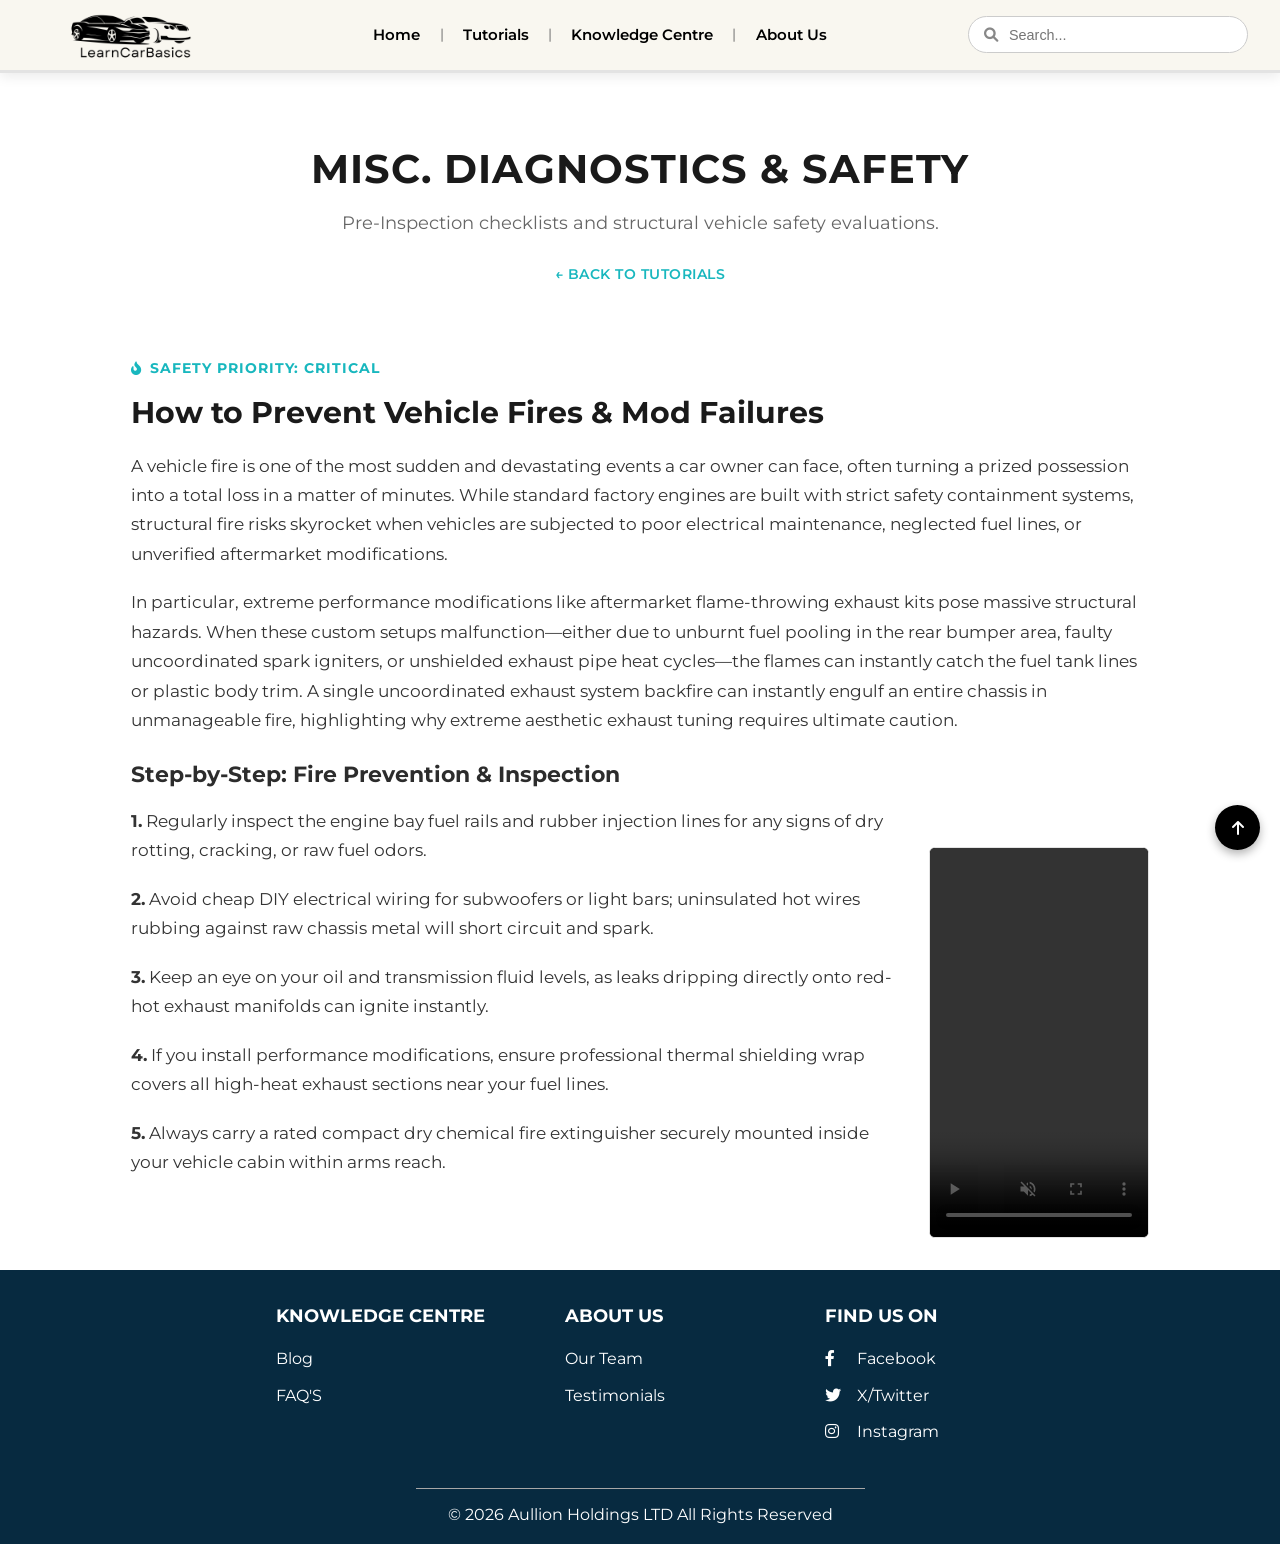
<file: pages/misc.html>
<!DOCTYPE html>
<html lang="en">
<head>
    <meta charset="UTF-8">
    <meta name="viewport" content="width=device-width, initial-scale=1.0">
    <title>Misc. Diagnostics </title>
    <link rel="stylesheet" href="https://cdnjs.cloudflare.com/ajax/libs/font-awesome/6.0.0/css/all.min.css">
    
    <link rel="preconnect" href="https://fonts.googleapis.com">
    <link rel="preconnect" href="https://fonts.gstatic.com" crossorigin>
    <link href="https://fonts.googleapis.com/css2?family=Montserrat:ital,wght@0,400;0,700;1,400&display=swap" rel="stylesheet">
    <link rel="icon" type="image/jpeg" href="../assets/images/faviwavi.png">
    
    <link rel="stylesheet" href="../style.css">
</head>
<body id="top">

<header class="site-header-wireframe">
    <div class="container header-flex-wrapper">
        
        <a href="../index.html" class="wireframe-logo">
            <img src="../assets/images/LCBLOGO1.png" alt="LearnCarBasics Logo" class="nav-logo-img">
        </a>

        <nav class="wireframe-nav">
            <ul>
                <li><a href="../index.html">Home</a></li>
                <li class="nav-divider">|</li>
                <li><a href="guides.html">Tutorials</a></li>
                <li class="nav-divider">|</li>
                <li><a href="centre.html">Knowledge Centre</a></li>
                <li class="nav-divider">|</li>
                <li><a href="about.html">About Us</a></li>
            </ul>
        </nav>

        <div class="search-box-container">
            <form action="/search" method="GET" class="search-form-wrapper">
                <button type="submit" class="search-submit-icon">
                    <i class="fa-solid fa-magnifying-glass"></i>
                </button>
                <input type="text" name="q" placeholder="Search..." autocomplete="off" class="search-input-field">
            </form>
        </div>

    </div>
</header>

    <main>
        <section class="page-hub-header">
            <div class="container">
                <h2>Misc. Diagnostics & Safety</h2>
                <p class="subtitle">Pre-Inspection checklists and structural vehicle safety evaluations.</p>
                <div class="breadcrumb-nav">
                    <a href="guides.html">&larr; Back to Tutorials</a>
                </div>
            </div>
        </section>

        <section class="blog-stream-wrapper">
            
            <!-- Single Article: Preventing Vehicle Fires & Mod Risks -->
            <article class="blog-stream-item">
                <div class="blog-meta-date">
                    <i class="fa-solid fa-fire-flame-curved"></i> Safety Priority: Critical
                </div>
                <h3 class="blog-stream-title">How to Prevent Vehicle Fires & Mod Failures</h3>
                <p class="blog-stream-text">
                    A vehicle fire is one of the most sudden and devastating events a car owner can face, often turning a prized possession into a total loss in a matter of minutes. While standard factory engines are built with strict safety containment systems, structural fire risks skyrocket when vehicles are subjected to poor electrical maintenance, neglected fuel lines, or unverified aftermarket modifications.
                </p>
                
                <p class="blog-stream-text">
                    In particular, extreme performance modifications like aftermarket flame-throwing exhaust kits pose massive structural hazards. When these custom setups malfunction—either due to unburnt fuel pooling in the rear bumper area, faulty uncoordinated spark igniters, or unshielded exhaust pipe heat cycles—the flames can instantly catch the fuel tank lines or plastic body trim. A single uncoordinated exhaust system backfire can instantly engulf an entire chassis in unmanageable fire, highlighting why extreme aesthetic exhaust tuning requires ultimate caution.
                </p>
        <h4 class="blog-stream-subtitle">Step-by-Step: Fire Prevention & Inspection</h4>

<div class="side-by-side-wrapper" style="display: flex; gap: 2rem; align-items: flex-start; justify-content: space-between; width: 100%;">
    
    <div class="text-column" style="flex: 1; min-width: 0;">
        <ul class="blog-stream-text" style="list-style-type: none; padding: 0; margin: 0;">
            <li style="margin-bottom: 1.2rem;"><strong>1.</strong> Regularly inspect the engine bay fuel rails and rubber injection lines for any signs of dry rotting, cracking, or raw fuel odors.</li>
            <li style="margin-bottom: 1.2rem;"><strong>2.</strong> Avoid cheap DIY electrical wiring for subwoofers or light bars; uninsulated hot wires rubbing against raw chassis metal will short circuit and spark.</li>
            <li style="margin-bottom: 1.2rem;"><strong>3.</strong> Keep an eye on your oil and transmission fluid levels, as leaks dripping directly onto red-hot exhaust manifolds can ignite instantly.</li>
            <li style="margin-bottom: 1.2rem;"><strong>4.</strong> If you install performance modifications, ensure professional thermal shielding wrap covers all high-heat exhaust sections near your fuel lines.</li>
            <li style="margin-bottom: 1.2rem;"><strong>5.</strong> Always carry a rated compact dry chemical fire extinguisher securely mounted inside your vehicle cabin within arms reach.</li>
        </ul>
    </div>

<div class="video-column" style="width: 220px; flex-shrink: 0; margin-top: 2.5rem;">
        <video controls muted style="width: 100%; display: block; border-radius: 6px; border: 1px solid #e3e3e3; background: #000; aspect-ratio: 9 / 16;">
            <source src="../assets/video/sinisterdeath.mp4" type="video/mp4">
            Your browser does not support the video tag.
        </video>
    </div>

</div>

            </article>

        </section>
    </main>

    <footer class="site-footer">
        <div class="footer-container">
            <div class="footer-column">
                <h3><a href="centre.html">KNOWLEDGE CENTRE</a></h3>
                <ul>
                    <li><a href="blog.html">Blog</a></li>
                    <li><a href="faq.html">FAQ'S</a></li>
                </ul>
            </div>
            <div class="footer-column">
                <h3><a href="about.html">ABOUT US</a></h3>
                <ul>
                    <li><a href="team.html">Our Team</a></li>
                    <li><a href="reviews.html">Testimonials</a></li>
                </ul>
            </div>
            <div class="footer-column">
                <h3>FIND US ON</h3>
                <ul class="social-links">
                    <li><a href="#"><i class="fa-brands fa-facebook-f"></i> Facebook</a></li>
                    <li><a href="#"><i class="fa-brands fa-twitter"></i> X/Twitter</a></li>
                    <li><a href="#"><i class="fa-brands fa-instagram"></i> Instagram</a></li>
                </ul>
               
            </div>
        </div>
        <div class="footer-bottom">
            <p>&copy; 2026 Aullion Holdings LTD All Rights Reserved</p>
        </div>
    </footer>

    <a href="#top" class="back-to-top" title="Back to Top">
        <i class="fa-solid fa-arrow-up"></i>
    </a>

</body>
</html>
</file>
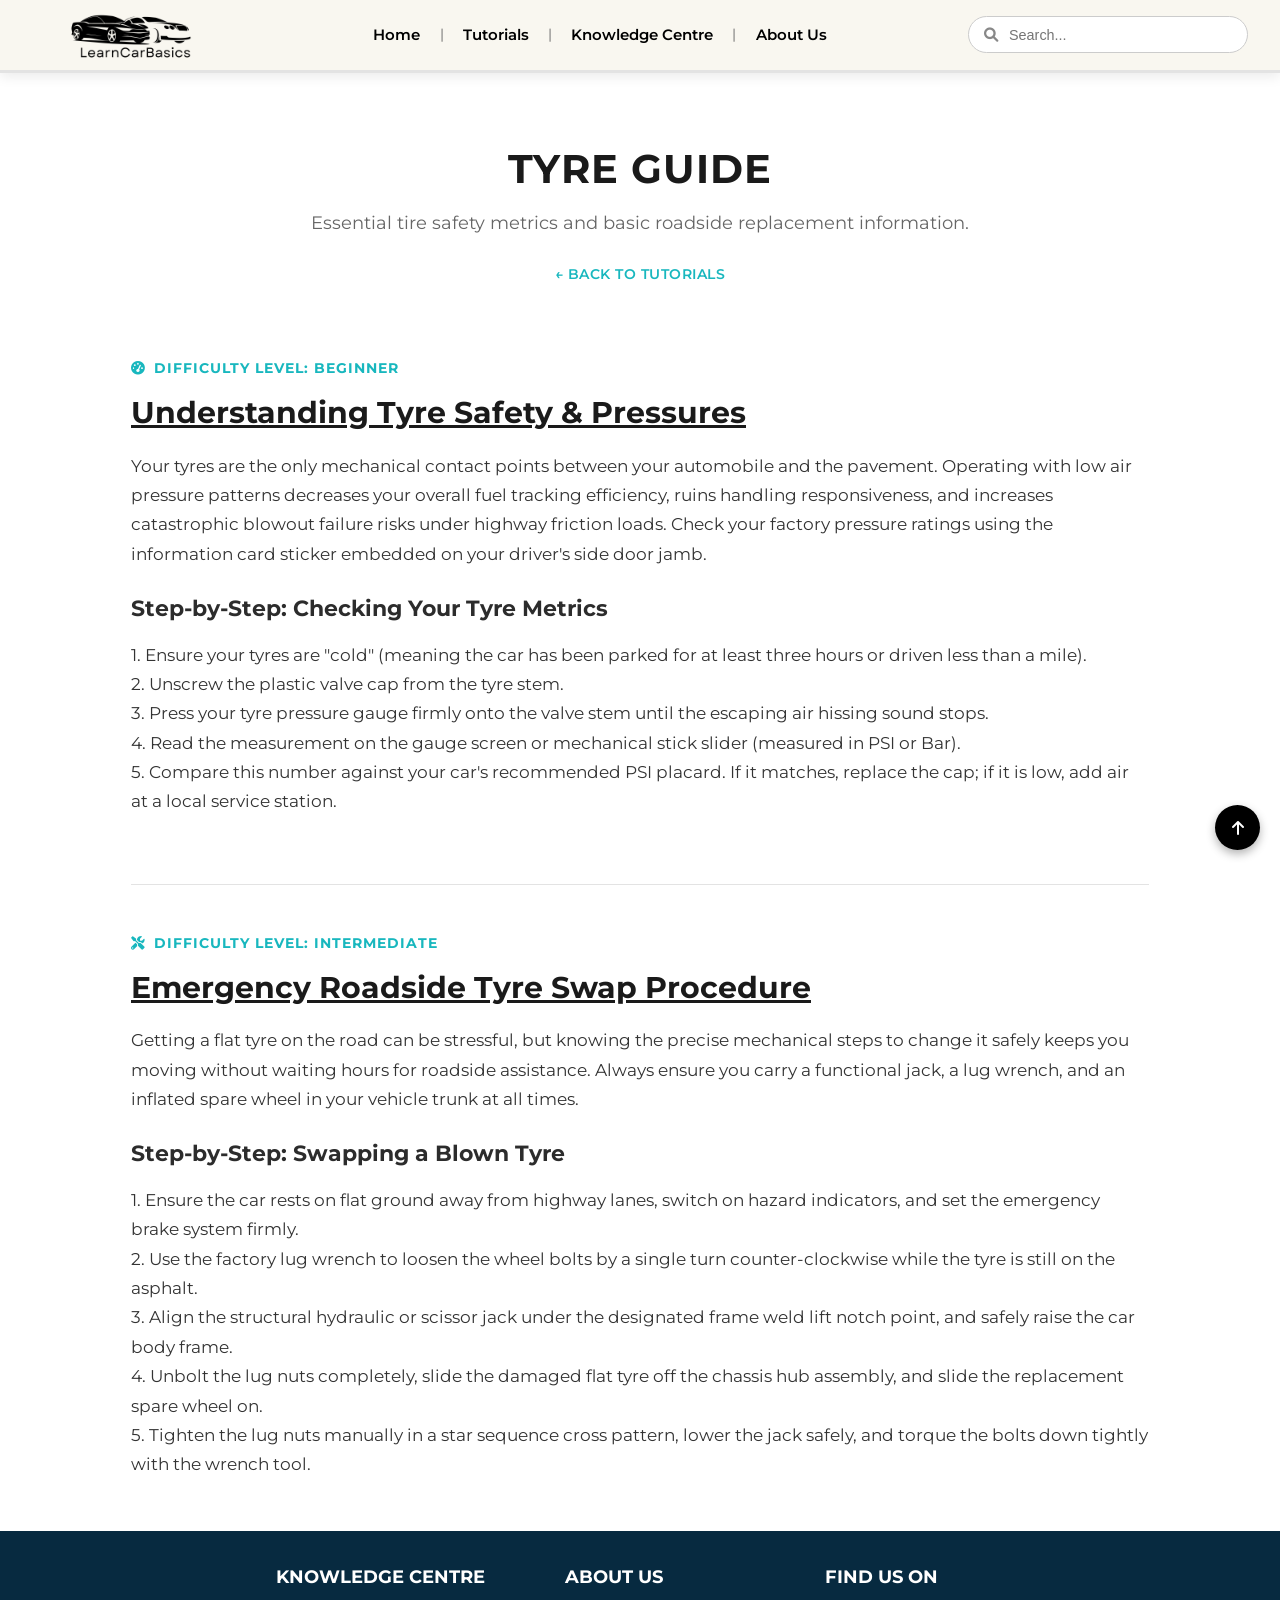
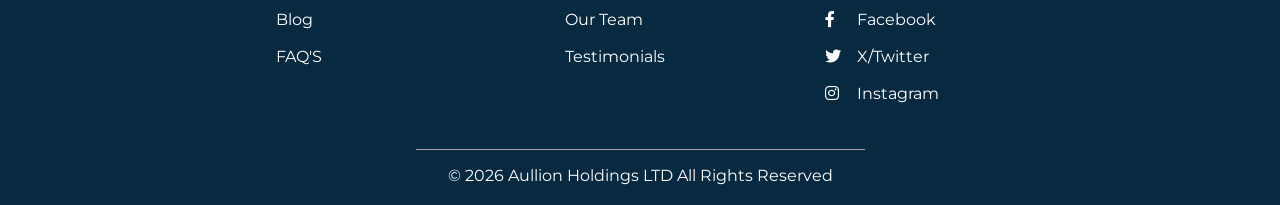
<file: pages/tyres.html>
<!DOCTYPE html>
<html lang="en">
<head>
    <meta charset="UTF-8">
    <meta name="viewport" content="width=device-width, initial-scale=1.0">
    <title>Tyre Guide </title>
    <link rel="stylesheet" href="https://cdnjs.cloudflare.com/ajax/libs/font-awesome/6.0.0/css/all.min.css">
    
    <link rel="preconnect" href="https://fonts.googleapis.com">
    <link rel="preconnect" href="https://fonts.gstatic.com" crossorigin>
    <link href="https://fonts.googleapis.com/css2?family=Montserrat:ital,wght@0,400;0,700;1,400&display=swap" rel="stylesheet">
    <link rel="icon" type="image/jpeg" href="../assets/images/faviwavi.png">

    <link rel="stylesheet" href="../style.css">
</head>
<body id="top">

<header class="site-header-wireframe">
    <div class="container header-flex-wrapper">
        
        <a href="../index.html" class="wireframe-logo">
            <img src="../assets/images/LCBLOGO1.png" alt="LearnCarBasics Logo" class="nav-logo-img">
        </a>

        <nav class="wireframe-nav">
            <ul>
                <li><a href="../index.html">Home</a></li>
                <li class="nav-divider">|</li>
                <li><a href="guides.html">Tutorials</a></li>
                <li class="nav-divider">|</li>
                <li><a href="centre.html">Knowledge Centre</a></li>
                <li class="nav-divider">|</li>
                <li><a href="about.html">About Us</a></li>
            </ul>
        </nav>

        <div class="search-box-container">
            <form action="/search" method="GET" class="search-form-wrapper">
                <button type="submit" class="search-submit-icon">
                    <i class="fa-solid fa-magnifying-glass"></i>
                </button>
                <input type="text" name="q" placeholder="Search..." autocomplete="off" class="search-input-field">
            </form>
        </div>

    </div>
</header>

    <main>
        <section class="page-hub-header">
            <div class="container">
                <h2>Tyre Guide</h2>
                <p class="subtitle">Essential tire safety metrics and basic roadside replacement information.</p>
                <div class="breadcrumb-nav">
                    <a href="guides.html">&larr; Back to Tutorials</a>
                </div>
            </div>
        </section>

        <section class="blog-stream-wrapper">
            
            <!-- Article 1: Tire Pressures & Inspection -->
            <article class="blog-stream-item">
                <div class="blog-meta-date">
                    <i class="fa-solid fa-gauge-high"></i> Difficulty Level: Beginner
                </div>
                <h3 class="blog-stream-title"> <u>Understanding Tyre Safety & Pressures</u></h3>
                <p class="blog-stream-text">
                    Your tyres are the only mechanical contact points between your automobile and the pavement. Operating with low air pressure patterns decreases your overall fuel tracking efficiency, ruins handling responsiveness, and increases catastrophic blowout failure risks under highway friction loads. Check your factory pressure ratings using the information card sticker embedded on your driver's side door jamb.
                </p>
                
                <h4 class="blog-stream-subtitle">Step-by-Step: Checking Your Tyre Metrics</h4>
                <p class="blog-stream-text">
                    1. Ensure your tyres are "cold" (meaning the car has been parked for at least three hours or driven less than a mile).<br>
                    2. Unscrew the plastic valve cap from the tyre stem.<br>
                    3. Press your tyre pressure gauge firmly onto the valve stem until the escaping air hissing sound stops.<br>
                    4. Read the measurement on the gauge screen or mechanical stick slider (measured in PSI or Bar).<br>
                    5. Compare this number against your car's recommended PSI placard. If it matches, replace the cap; if it is low, add air at a local service station.
                </p>
            </article>

      
            <article class="blog-stream-item">
                <div class="blog-meta-date">
                    <i class="fa-solid fa-screwdriver-wrench"></i> Difficulty Level: Intermediate
                </div>
                <h3 class="blog-stream-title"><u>Emergency Roadside Tyre Swap Procedure </u></h3>
                <p class="blog-stream-text">
                    Getting a flat tyre on the road can be stressful, but knowing the precise mechanical steps to change it safely keeps you moving without waiting hours for roadside assistance. Always ensure you carry a functional jack, a lug wrench, and an inflated spare wheel in your vehicle trunk at all times.
                </p>
                
                <h4 class="blog-stream-subtitle">Step-by-Step: Swapping a Blown Tyre</h4>
                <p class="blog-stream-text">
                    1. Ensure the car rests on flat ground away from highway lanes, switch on hazard indicators, and set the emergency brake system firmly.<br>
                    2. Use the factory lug wrench to loosen the wheel bolts by a single turn counter-clockwise while the tyre is still on the asphalt.<br>
                    3. Align the structural hydraulic or scissor jack under the designated frame weld lift notch point, and safely raise the car body frame.<br>
                    4. Unbolt the lug nuts completely, slide the damaged flat tyre off the chassis hub assembly, and slide the replacement spare wheel on.<br>
                    5. Tighten the lug nuts manually in a star sequence cross pattern, lower the jack safely, and torque the bolts down tightly with the wrench tool.
                </p>
            </article>

        </section>
    </main>

    <footer class="site-footer">
        <div class="footer-container">
            <div class="footer-column">
                <h3><a href="centre.html">KNOWLEDGE CENTRE</a></h3>
                <ul>
                    <li><a href="blog.html">Blog</a></li>
                    <li><a href="faq.html">FAQ'S</a></li>
                </ul>
            </div>
            <div class="footer-column">
                <h3><a href="about.html">ABOUT US</a></h3>
                <ul>
                    <li><a href="team.html">Our Team</a></li>
                    <li><a href="reviews.html">Testimonials</a></li>
                </ul>
            </div>
            <div class="footer-column">
                <h3>FIND US ON</h3>
                <ul class="social-links">
                    <li><a href="#"><i class="fa-brands fa-facebook-f"></i> Facebook</a></li>
                    <li><a href="#"><i class="fa-brands fa-twitter"></i> X/Twitter</a></li>
                    <li><a href="#"><i class="fa-brands fa-instagram"></i> Instagram</a></li>
                </ul>
               
            </div>
        </div>
        <div class="footer-bottom">
            <p>&copy; 2026 Aullion Holdings LTD All Rights Reserved</p>
        </div>
    </footer>

    <a href="#top" class="back-to-top" title="Back to Top">
        <i class="fa-solid fa-arrow-up"></i>
    </a>

</body>
</html>
</file>
<file: style.css>
* {
    margin: 0;
    padding: 0;
    box-sizing: border-box;
}

html {
    scroll-behavior: smooth;
}

body {
  
    font-family: 'Montserrat', sans-serif;
    color: #333333;
    line-height: 1.6;
    background-color: #ffffff;
}


.back-to-top {
    position: fixed;
    bottom: 50px;
    right: 20px;
    background-color: #000000; 
    color: #ffffff !important;
    width: 45px;
    height: 45px;
    display: flex;
    align-items: center;
    justify-content: center;
    border-radius: 50%;
    text-decoration: none;
    box-shadow: 0 4px 10px rgba(0, 0, 0, 0.3);
    transition: transform 0.2s ease, background-color 0.2s ease;
    z-index: 1000;
}

.back-to-top:hover {
    background-color: #5d5d5d;
    transform: translateY(-3px);
}

.container {
    width: 110%;
    max-width: 1700px;
    margin: 0 auto;
}

a {
    text-decoration: none;
    color: inherit;
    transition: all 0.3s ease;
}

ul {
    list-style: none;
}


.section-title {
    text-align: center;
    margin-bottom: 0.5rem;
}

.section-title h2 {
    font-size: 2.2rem;
    color: #1a1a1a;
    text-transform: uppercase;
    letter-spacing: 1px;
}


.btn {
    display: inline-block;
    padding: 0.8rem 2rem;
    border-radius: 4px;
    font-weight: 600;
    cursor: pointer;
    border: none;
    transition: all 0.3s ease;
}

/* sec break */
.site-header-wireframe {
    background-color: #F9F7F0;
    color: #000000;
    padding: 0.3rem 0;
    position: sticky;
    top: 0;
    z-index: 1000;
    border-bottom: 3px solid #e3e3e3;
    box-shadow: 0 4px 12px rgba(0, 0, 0, 0.08);
    width: 100%;
    display: block;
}


.header-flex-wrapper {
    display: flex;
    flex-direction: row;
    justify-content: space-between;
    align-items: center;
    width: 100%; 
}

.wireframe-logo {
    display: flex;
    align-items: center;
    flex-shrink: 0;
}

.nav-logo-img {
    height: 60px; 
    width: auto;
    display: block;
   
    
}


/* sec break */
    .container, 
    .about-story-container, 
    .subnav-container {
        max-width: 1050px !important;
        width: 85% !important;
        margin: 0 auto !important;
    }

.wireframe-nav ul {
    display: flex;
    flex-direction: row;
    align-items: center;
    gap: 1.2rem;
    list-style: none;
    margin: 0;
    padding: 0;
}

.wireframe-nav a {
    font-weight: 600;
    font-size: 0.95rem;
    color: #000000;
    text-transform: capitalize;
    padding: 0.3rem 0;
    text-decoration: none;
}


.wireframe-nav a:hover {
    color: #072A40;
    text-decoration: underline;
}


.nav-divider {
    color: #666666;
    font-size: 0.9rem;
    user-select: none;
    list-style: none;
}


.search-box-container {
    max-width: 280px;
    width: 100%;
}

.search-form-wrapper {
    position: relative;
    display: flex;
    align-items: center;
    width: 100%;
}

.search-input-field {
    width: 100%;
    padding: 0.6rem 1rem 0.6rem 2.5rem;
    font-size: 0.9rem;
    color: #333333;
    background-color: #ffffff;
    border: 1px solid #cccccc;
    border-radius: 20px; /* Pill-shaped */
    outline: none;
    transition: all 0.3s ease;
}

.search-input-field:focus {
    border-color: #2b00ff;
    box-shadow: 0 0 8px rgba(43, 0, 255, 0.15);
}


.search-submit-icon {
    position: absolute;
    left: 1rem;
    background: none;
    border: none;
    color: #888888;
    cursor: pointer;
    font-size: 0.9rem;
    padding: 0;
    display: flex;
    align-items: center;
    justify-content: center;
}

.search-submit-icon:hover {
    color: #18B7BE;
}

@media (max-width: 900px) {
   .header-flex-wrapper {
    display: flex;
    justify-content: space-between; 
    align-items: center;            
    padding: 10px 0;                
}
    
    .search-box-container {
        max-width: 100%;
    }
    
    .nav-divider {
        display: none;
    }
    
    .wireframe-nav ul {
        flex-wrap: wrap;
        justify-content: center;
        gap: 1.5rem;
    }
}

/* sec break */
.hero-section {
    position: relative; 
    color: #ffffff;
    padding: 6rem 0;
    text-align: center;
    overflow: hidden;   
}

 
.hero-video-wrapper {
    position: absolute;
    top: 0;
    left: 0;
    width: 100%;
    height: 100%;
    z-index: 1;       
}


.hero-video-el {
    width: 100%;
    height: 100%;
    object-fit: cover;
}

.hero-video-overlay {
    position: absolute;
    top: 0;
    left: 0;
    width: 100%;
    height: 100%;
    
    background: linear-gradient(rgba(26, 26, 26, 0.40), rgba(26, 26, 26, 0.50));
}


.hero-container {
    position: relative;
    z-index: 2;        
    display: flex;
    justify-content: center;
    align-items: center;
}

.hero-content {
    max-width: 800px;
    padding: 0 1.5rem;
}


.hero-content h1 {
    font-size: 3.2rem;
    line-height: 1.2;
    margin-bottom: 1.5rem;
    text-transform: uppercase;
    font-weight: 700;
    text-shadow: 3px 3px 6px rgba(0, 0, 0, 0.95);
}

.hero-content p {
    font-size: 1.6rem;
    color: #ffffff;
    margin: 0;
    text-shadow: 1px 1px 6px rgba(0, 0, 0, 0.8);
}
/* sec break */
.tutorials-section {
    padding: 5rem 0;
    background-color: #F9F7F0;
}

.tutorials-grid {
    display: grid;
    grid-template-columns: repeat(3, 1fr);
    gap: 2.5rem;
    max-width: 1200px;
    margin: 0 auto;
}

.tutorial-card {
    background-color: #ffffff;
    padding: 3rem 2rem;
    border-radius: 6px;
    border-top: 4px solid #1a1a1a;
    box-shadow: 0 4px 15px rgba(0,0,0,0.05);
    text-align: center;
    transition: all 0.3s ease;
}

.tutorial-card:hover {
    transform: translateY(-5px);
    border-top-color: #14B8A6;
    box-shadow: 0 8px 25px rgba(0,0,0,0.1);
}

.card-icon {
    font-size: 2.8rem;
    color: #178CA4;
    margin-bottom: 1.2rem;
}

.tutorial-card h3 {
    font-size: 1.25rem;
    margin-bottom: 1rem;
    color: #1a1a1a;
    letter-spacing: 0.5px;
}

.tutorial-card p {
    color: #666666;
    font-size: 0.95rem;
    margin-bottom: 1.5rem;
}

.read-more {
    font-weight: 700;
    color: #1a1a1a;
    font-size: 0.9rem;
    text-transform: uppercase;
}

.tutorial-card:hover .read-more {
    color: #000000;
}

/* sec break */

.newsletter-section {
    background-color: #1a1a1a;
    color: #ffffff;
    padding: 5rem 0;
    text-align: center;
}

.newsletter-container h2 {
    font-size: 2.5rem;
    text-transform: uppercase;
    margin-bottom: 0.5rem;
}

.newsletter-container p {
    margin-bottom: 2.5rem;
    font-size: 1.1rem;
    max-width: 600px;
    margin-left: auto;
    margin-right: auto;
}

.newsletter-form {
    max-width: 600px;
    margin: 0 auto;
}

.form-inputs {
    display: flex;
    gap: 1rem;
    margin-bottom: 1rem;
}

.newsletter-form input {
    flex: 1;
    padding: 1rem;
    border: 2px solid transparent;
    border-radius: 4px;
    font-size: 1rem;
    outline: none;
    transition: all 0.3s ease;
}

.newsletter-form input:focus {
    border-color: #1a1a1a;
}

.btn-submit {
    background-color: #827f7f;
    color: #ffffff;
    width: 100%;
    text-transform: uppercase;
    font-size: 1rem;
    letter-spacing: 1px;
}

.btn-submit:hover {
    background-color: #001556;
    transform: translateY(-2px);
}

/* sec break */
.site-footer {
    background-color: #072A40;
    color: #ffffff;
    padding: 2rem 0 1rem;
    width: 100%;
    text-align: center;
}

.footer-container {
    width: fit-content;
    max-width: 100%;
    margin: 0 auto;
    display: flex;
    justify-content: center;
    align-items: flex-start;
    gap: 5rem;
    padding: 0 2rem 2rem;
    box-sizing: border-box;
}

.footer-column {
    min-width: 180px;
    text-align: left;
}

.footer-column h3 {
    color: #ffffff;
    font-size: 1.1rem;
    margin-bottom: 1rem;
}

.footer-column h3 a {
    color: #ffffff;
    text-decoration: none;
}

.footer-column ul {
    list-style: none;
    margin: 0;
    padding: 0;
}

.footer-column ul li {
    margin-bottom: 0.7rem;
}

.footer-column a {
    color: #ffffff;
    text-decoration: none;
}

.footer-column a:hover {
    color: #d9d9d9;
}

.footer-bottom {
    width: fit-content;
    min-width: 320px;
    max-width: calc(100% - 4rem);
    margin: 0 auto;
    text-align: center;
    border-top: 1px solid #a7a7a7;
    padding: 0.8rem 2rem 0;
    color: #ffffff;
    box-sizing: border-box;
}

.social-links i {
    width: 20px;
    margin-right: 0.5rem;
}


@media (max-width: 768px) {
    .header-flex-wrapper {
        flex-direction: column;
        gap: 1.2rem;
    }

    .hero-content h1 {
        font-size: 2rem;
    }

    .tutorials-grid {
        grid-template-columns: 1fr;
        gap: 2.5rem;
    }

    .footer-container {
        width: 90%;
        flex-direction: column;
        gap: 2rem;
        padding: 0 0 2rem;
    }

    .footer-bottom {
        width: 90%;
        max-width: 90%;
    }

    .form-inputs {
        flex-direction: column;
    }
}
/* sec break */
.about-hero-title {
    padding: 4rem 0 3rem 0;
    text-align: center;
    background-color: #ffffff;
}

.about-hero-title h2 {
    font-size: 2.5rem;
    text-transform: uppercase;
    letter-spacing: 1px;
    margin: 0 0 0.2rem 0;
    color: #1a1a1a;
}


.utm-link {
    color: #18B7BE !important;       
    text-decoration: underline !important; 
}

.utm-link:hover {
    color: #1e00b3 !important;      
}


.subtitle-text, .subtitle {
    color: #666666;
    font-size: 1.1rem;
    margin: 0 0 0.5rem 0; 
}

.about-subnav-section-top {
    padding-top: 0 !important;
    padding-bottom: 0 !important;
    background-color: #ffffff;
}

.about-story-section {
    padding: 2rem 0;
    background-color: #ffffff;
}

.about-story-container {
    max-width: 800px;
    margin: 0 auto;
}

.story-content {
    font-size: 1.1rem;
    line-height: 1.8;
    color: #333333;
}

.story-content h3 {
    font-size: 1.5rem;
    color: #1a1a1a;
    margin-top: 2rem;
    margin-bottom: 1rem;
    text-transform: uppercase;
}

.story-content p {
    margin-bottom: 1.5rem;
}

.about-bullets {
    list-style-type: disc;
    padding-left: 2rem;
    margin-bottom: 1.5rem;
}

.about-bullets li {
    margin-bottom: 0.8rem;
}


.about-form-section {
    padding: 5rem 0;
    background-color: #f9f9f9;
    border-top: 1px solid #eeeeee;
}

.form-container-box {
    max-width: 600px;
    margin: 0 auto;
}

.form-title-adjust {
    text-align: center;
    margin-bottom: 2rem;
}

.form-title-adjust h3 {
    font-size: 1.8rem;
    color: #1a1a1a;
    text-transform: uppercase;
}

.form-title-adjust p {
    color: #666666;
    margin-top: 0.5rem;
}

.advanced-form {
    background: #ffffff;
    padding: 2.5rem;
    border-radius: 6px;
    box-shadow: 0 4px 15px rgba(0,0,0,0.05);
    border-top: 4px solid #18B7BE;
}

.form-group {
    margin-bottom: 1.5rem;
}

.form-group label {
    display: block;
    font-weight: 600;
    margin-bottom: 0.5rem;
    color: #1a1a1a;
}

.form-group input {
    width: 100%;
    padding: 0.8rem;
    border: 1px solid #cccccc;
    border-radius: 4px;
    font-size: 1rem;
    outline: none;
    transition: all 0.3s ease;
}

.form-group input:focus {
    border-color: #18B7BE;
}

#error-message {
    color: #ff0000;
    display: none;
    margin-top: 0.5rem;
    font-weight: 600;
}

.btn-submit-dark {
    background-color: #1a1a1a;
    color: #ffffff;
    width: 100%;
    padding: 1rem;
    font-size: 1rem;
    font-weight: bold;
    text-transform: uppercase;
    border-radius: 4px;
    border: none;
    cursor: pointer;
    transition: background 0.3s ease;
}

.btn-submit-dark:hover {
    background-color: #000000;
}


.table-container {
    margin: 30px auto;
    max-width: 800px;
    overflow-x: auto; 
}

.maintenance-table {
    width: 100%;
    border-collapse: collapse;
    font-family: Arial, sans-serif;
    background-color: #ffffff;
    border: 1px solid #222222 !important;
    box-shadow: 0 4px 6px rgba(0,0,0,0.1);
}

.maintenance-table th {
    background-color: #18B7BE; 
    color: #ffffff;
    text-align: left;
    padding: 12px;
    font-weight: bold;
}

.maintenance-table td {
    padding: 12px;
    border-bottom: 1px solid #dddddd;
    color: #333333;
}


.maintenance-table tbody tr:nth-child(even) {
    background-color: #f8f9fa;
}


.maintenance-table tbody tr:hover {
    background-color: #f1f1f1;
}


/* sec break */

.subnav-container {
    max-width: 800px;
    margin: 0 auto;
}

.subnav-grid {
    display: grid;
    grid-template-columns: repeat(2, 1fr);
    gap: 2rem;
}

.subnav-card {
    background-color: #f9f9f9;
    padding: 2.5rem 2rem;
    border-radius: 6px;
    border: 1px solid #e3e3e3;
    text-align: center;
    display: block;
    transition: all 0.3s ease;
}

.subnav-card:hover {
    transform: translateY(-4px);
    background-color: #ffffff;
    border-color: #18B7BE; 
    box-shadow: 0 6px 20px rgba(43, 0, 255, 0.08);
}

.subnav-icon {
    font-size: 2.5rem;
    color: #1a1a1a;
    margin-bottom: 1rem;
    transition: all 0.3s ease;
}

.subnav-card:hover .subnav-icon {
    color: #18B7BE;
}

.subnav-card h4 {
    font-size: 1.3rem;
    color: #1a1a1a;
    margin-bottom: 0.8rem;
    text-transform: uppercase;
    letter-spacing: 0.5px;
}

.subnav-card p {
    color: #666666;
    font-size: 0.95rem;
    margin-bottom: 1.5rem;
    line-height: 1.5;
}

.subnav-link-text {
    font-weight: 700;
    font-size: 0.9rem;
    color: #1a1a1a;
    text-transform: uppercase;
    transition: all 0.3s ease;
}

.subnav-card:hover .subnav-link-text {
    color: #18B7BE;
    letter-spacing: 0.5px;
}

@media (max-width: 600px) {
    .subnav-grid {
        grid-template-columns: 1fr;
        gap: 1.5rem;
    }
}

/* sec break */

.page-hub-header {
    padding: 4rem 0 1.5rem 0;
    text-align: center;
    background-color: #ffffff;
}

.page-hub-header h2 {
    font-size: 2.5rem;
    text-transform: uppercase;
    letter-spacing: 1px;
    margin: 0 0 0.5rem 0;
    color: #1a1a1a;
}

.page-hub-header .subtitle {
    color: #666666;
    font-size: 1.1rem;
    margin: 0;
}

.breadcrumb-nav {
    margin-top: 1.5rem;
    text-align: center;
}

.breadcrumb-nav a {
    color: #18B7BE;
    text-decoration: none;
    font-weight: 600;
    text-transform: uppercase;
    font-size: 0.85rem;
    letter-spacing: 0.5px;
}

/* sec break */

.blog-stream-wrapper {
    max-width: 1050px;
    margin: 0 auto;
    padding: 2rem 1rem; 
}

.blog-stream-item {
    padding: 3rem 0; 
    border-bottom: 1px solid #e3e3e3;
}

.blog-stream-item:first-of-type {
    padding-top: 1rem;
}

.blog-stream-item:last-of-type {
    border-bottom: none;
    padding-bottom: 0;
}
.blog-meta-date {
    color: #18B7BE;
    font-size: 0.85rem;
    font-weight: 700;
    text-transform: uppercase;
    letter-spacing: 1px;
    margin-bottom: 0.8rem;
    display: flex;
    align-items: center;
    gap: 0.5rem;
}

.blog-stream-title {
    font-size: 1.9rem;
    color: #1a1a1a;
    margin: 0 0 1.2rem 0;
    line-height: 1.3;
}

.blog-stream-subtitle {
    font-size: 1.4rem;      
    color: #2c2c2c;         
    margin: 1.5rem 0 1rem 0; 
    font-weight: 700;
    line-height: 1.4;
}

.blog-stream-text {
    color: #333333;
    font-size: 1.05rem;
    line-height: 1.75;
    margin: 0 0 1.2rem 0;
}


.faq-list-wrapper {
    max-width: 800px;
    margin: 0 auto;
    padding: 0 1rem 6rem 1rem;
    display: flex;
    flex-direction: column;
    gap: 1.5rem;
}


.faq-item-block {
    background-color: #f9f9f9;
    border-radius: 6px;
    border: 1px solid #e3e3e3;
    border-left: 4px solid #178CA4;
    overflow: hidden;
}

.faq-accordion-toggle {
    width: 100%;
    background: transparent;
    border: none;
    padding: 2rem;
    text-align: left;
    cursor: pointer;
    display: flex;
    justify-content: space-between;
    align-items: center;
    font-family: inherit;
    margin: 0;
}


.faq-question-title {
    font-size: 1.2rem;
    color: #1a1a1a;
    margin: 0;
    font-weight: 700;
    display: flex;
    align-items: center;
}

.faq-question-title i {
    color: #18B7BE;
    margin-right: 8px;
}


.faq-chevron {
    color: #777777;
    font-size: 1rem;
    transition: transform 0.2s ease-out;
    margin-left: 1rem;
}


.faq-accordion-content {
    max-height: 0;
    overflow: hidden;
    transition: max-height 0.2s ease-out;
    background-color: #ffffff;
}

.faq-answer-text {
    color: #333333;
    font-size: 1rem;
    line-height: 1.7;
    margin: 0;
    padding: 0 2rem 2rem 2rem;
}

/* sec break */

.knowledge-hero-title {
    padding: 4rem 0 3rem 0; 
    text-align: center;
    background-color: #ffffff;
}

.knowledge-hero-title h2 {
    font-size: 2.5rem;
    text-transform: uppercase;
    letter-spacing: 1px;
    margin: 0 0 0.2rem 0;
    color: #1a1a1a;
    font-weight: 700; 
}


.knowledge-hero-title .subtitle-text {
    margin-bottom: 3rem !important; 
}

.knowledge-hero-title .subnav-container {
    margin-top: 0;
    margin-bottom: 2rem; 
}
.map-wrapper {
    padding-top: 15px;     
    padding-bottom: 75px;   
    background-color: #f8f9fa; 
    text-align: center;
}

.map-wrapper iframe {
    border-radius: 8px; 
    box-shadow: 0 4px 8px rgba(0,0,0,0.1);
    max-width: 800px; 
}


.audio-container {
    margin-top: 25px;
    display: flex;
    flex-direction: column;
    align-items: center;
    gap: 10px;
}

.audio-title {
    font-size: 1rem;
    font-weight: 600;
    color: #333333;
    font-family: Arial, sans-serif;
}

.audio-container audio {
    width: 100%;
    max-width: 400px;
    outline: none;
}

/* sec break */

.reviews-hero {
    padding: 4rem 0 2rem 0;
    text-align: center;
}

.reviews-subtitle {
    color: #666666;
    font-size: 1.1rem;
    margin-top: 0.5rem;
}

.reviews-back-link-wrap {
    margin-top: 1.5rem;
}

.reviews-back-link {
    color: #18B7BE;
    text-decoration: none;
    font-weight: 600;
    text-transform: uppercase;
    font-size: 0.85rem;
    letter-spacing: 0.5px;
}

.reviews-section {
    padding: 1rem 0 5rem 0;
    background-color: #ffffff;
}


.reviews-container {
    max-width: 1200px;
}


.review-card {
    cursor: default;
    text-align: left;
}


.review-images {
    display: flex;
    gap: 0.75rem;
    justify-content: center;
    margin-bottom: 1rem;
    flex-wrap: wrap;
}


.review-images a {
    display: block;
    width: 80px;  
    height: 80px;
    text-decoration: none;
}

.review-images a:only-child {
    width: 120px;
    height: 120px;
    margin: 0 auto;
}

.review-images a:hover .review-img {
    transform: scale(1.05);
}


.review-img {
    width: 100%;
    height: 100%;
    object-fit: cover;
    border-radius: 12px;
    display: block;
    transition: transform 0.2s ease;
}


.review-stars {
    color: #f2ff00;
    margin-bottom: 0.8rem;
    font-size: 0.9rem;
}

.review-text {
    font-style: italic;
    color: #000000;
    font-size: 0.95rem;
    line-height: 1.6;
    margin-bottom: 1rem;
}

.review-name {
    font-size: 1.1rem;
    color: #1a1a1a;
    text-transform: none;
    letter-spacing: 0;
}
/* sec break */


.reviews-section .row {
    display: flex !important;
    flex-wrap: wrap !important;
    gap: 1.5rem !important;
    justify-content: center !important;
    width: 100% !important;
    margin: 0 auto !important;
}

.reviews-section .col-md-6 {
    flex: 1 1 calc(50% - 1.5rem) !important;
    max-width: calc(50% - 1.5rem) !important;
    min-width: 300px !important; 
    box-sizing: border-box !important;
}


.reviews-section .card {
    background-color: #ffffff !important;
    border: 1px solid #e0e0e0 !important;
    border-radius: 12px !important;
    padding: 2rem !important;
    box-shadow: 0 4px 6px rgba(0, 0, 0, 0.05) !important;
    display: flex !important;
    flex-direction: column !important;
    height: 100% !important;
}

.team-hero {
    padding: 4rem 0 2rem 0;
    text-align: center;
}

.team-subtitle {
    color: #666666;
    font-size: 1.1rem;
    margin-top: 0.5rem;
}

.team-back-link-wrap {
    margin-top: 1.5rem;
}

.team-back-link {
    color: #18B7BE;
    text-decoration: none;
    font-weight: 600;
    text-transform: uppercase;
    font-size: 0.85rem;
    letter-spacing: 0.5px;
}

.team-section {
    padding: 1rem 0 5rem 0;
    background-color: #ffffff;
}

.team-container {
    display: flex;
    flex-direction: row;
    justify-content: center; 
    align-items: stretch;    
    gap: 1.5rem;            
    width: 100%;
    max-width: 1100px;       
    margin: 0 auto;
}


.team-card {
    flex: 1;                 
    min-width: 250px;       
    max-width: 340px;       
}

.team-avatar-container {
    width: 120px;
    height: 120px;
    margin: 0 auto 1.5rem auto;
    border-radius: 50%;
    overflow: hidden;
    border: 3px solid #18B7BE;
    box-shadow: 0 4px 10px rgba(43, 0, 255, 0.15);
}

.team-avatar-img {
    width: 100%;
    height: 100%;
    object-fit: cover;
    object-position: center;
}

.team-name {
    font-size: 1.4rem;
    margin-bottom: 0.3rem;
}

.team-role {
    font-weight: 700;
    color: #18B7BE;
    text-transform: uppercase;
    font-size: 0.85rem;
    letter-spacing: 0.5px;
    margin-bottom: 1rem;
}

.team-description {
    color: #666666;
    font-size: 0.95rem;
    line-height: 1.6;
}

.team-video-section {
    margin-top: 3rem;
    text-align: center;
}

.team-video-title {
    font-size: 1.8rem;
    color: #1a1a1a;
    margin-bottom: 0.75rem;
}

.team-video-text {
    color: #666666;
    font-size: 0.8rem;
    line-height: 1.6;
    max-width: 700px;
    margin: 0 auto 1.5rem auto;
}

.team-video-wrapper {
    max-width: 850px;
    margin: 0 auto;
    border-radius: 16px;
    overflow: hidden;
    box-shadow: 0 8px 24px rgba(0, 0, 0, 0.12);
    background-color: #000;
}

.team-video {
    width: 100%;
    display: block;
    aspect-ratio: 16 / 9;
}

.image-map-section {
    padding: 60px 0;
    background-color: #f9f9f9;
    text-align: center;
}


.map-image-wrapper {
    margin-top: 30px;
    display: inline-block;
    max-width: 100%;
}

.responsive-map-img {
    max-width: 100%;
    height: auto;
    display: block;
    border-radius: 8px;
}


.tst-card {
    display: flex !important;
    flex-direction: column !important;
    align-items: center !important;
    text-align: center !important;
}

.tst-gallery {
    display: flex !important;
    flex-direction: row !important;
    justify-content: center !important;
    flex-wrap: nowrap !important;
    gap: 12px !important;
    margin-bottom: 1rem !important;
}


.tst-img-link {
    display: block !important;
    width: 110px !important;   
    height: 110px !important;  
    max-width: 110px !important;
    max-height: 110px !important;
    margin: 0 !important;
    padding: 0 !important;
}

.tst-thumb {
    width: 100% !important;
    height: 100% !important;
    object-fit: cover !important;
    border-radius: 12px !important; 
    display: block !important;
    transform: none !important;
    transition: transform 0.2s ease-in-out !important;
}

.tst-img-link:hover .tst-thumb {
    transform: scale(1.05) !important;
}

/* sec break */
@media (min-width: 1100px) {
   
    .site-header-wireframe .container {
        max-width: 1350px !important; 
        width: 95% !important;
    }
}


.payment-icons {
  margin-top: 10px;
}

.payment-icons i {
  font-size: 2rem;
  margin: 0 8px;
  color: #fff;
}

.payment-icons .fa-cc-visa { color: #1a1f71; }
.payment-icons .fa-cc-mastercard { color: #eb001b; }
.payment-icons .fa-cc-amex { color: #2e77bc; }
.payment-icons .fa-cc-discover { color: #ff6000; }
.payment-icons .fa-cc-paypal { color: #003087; }
</file>
